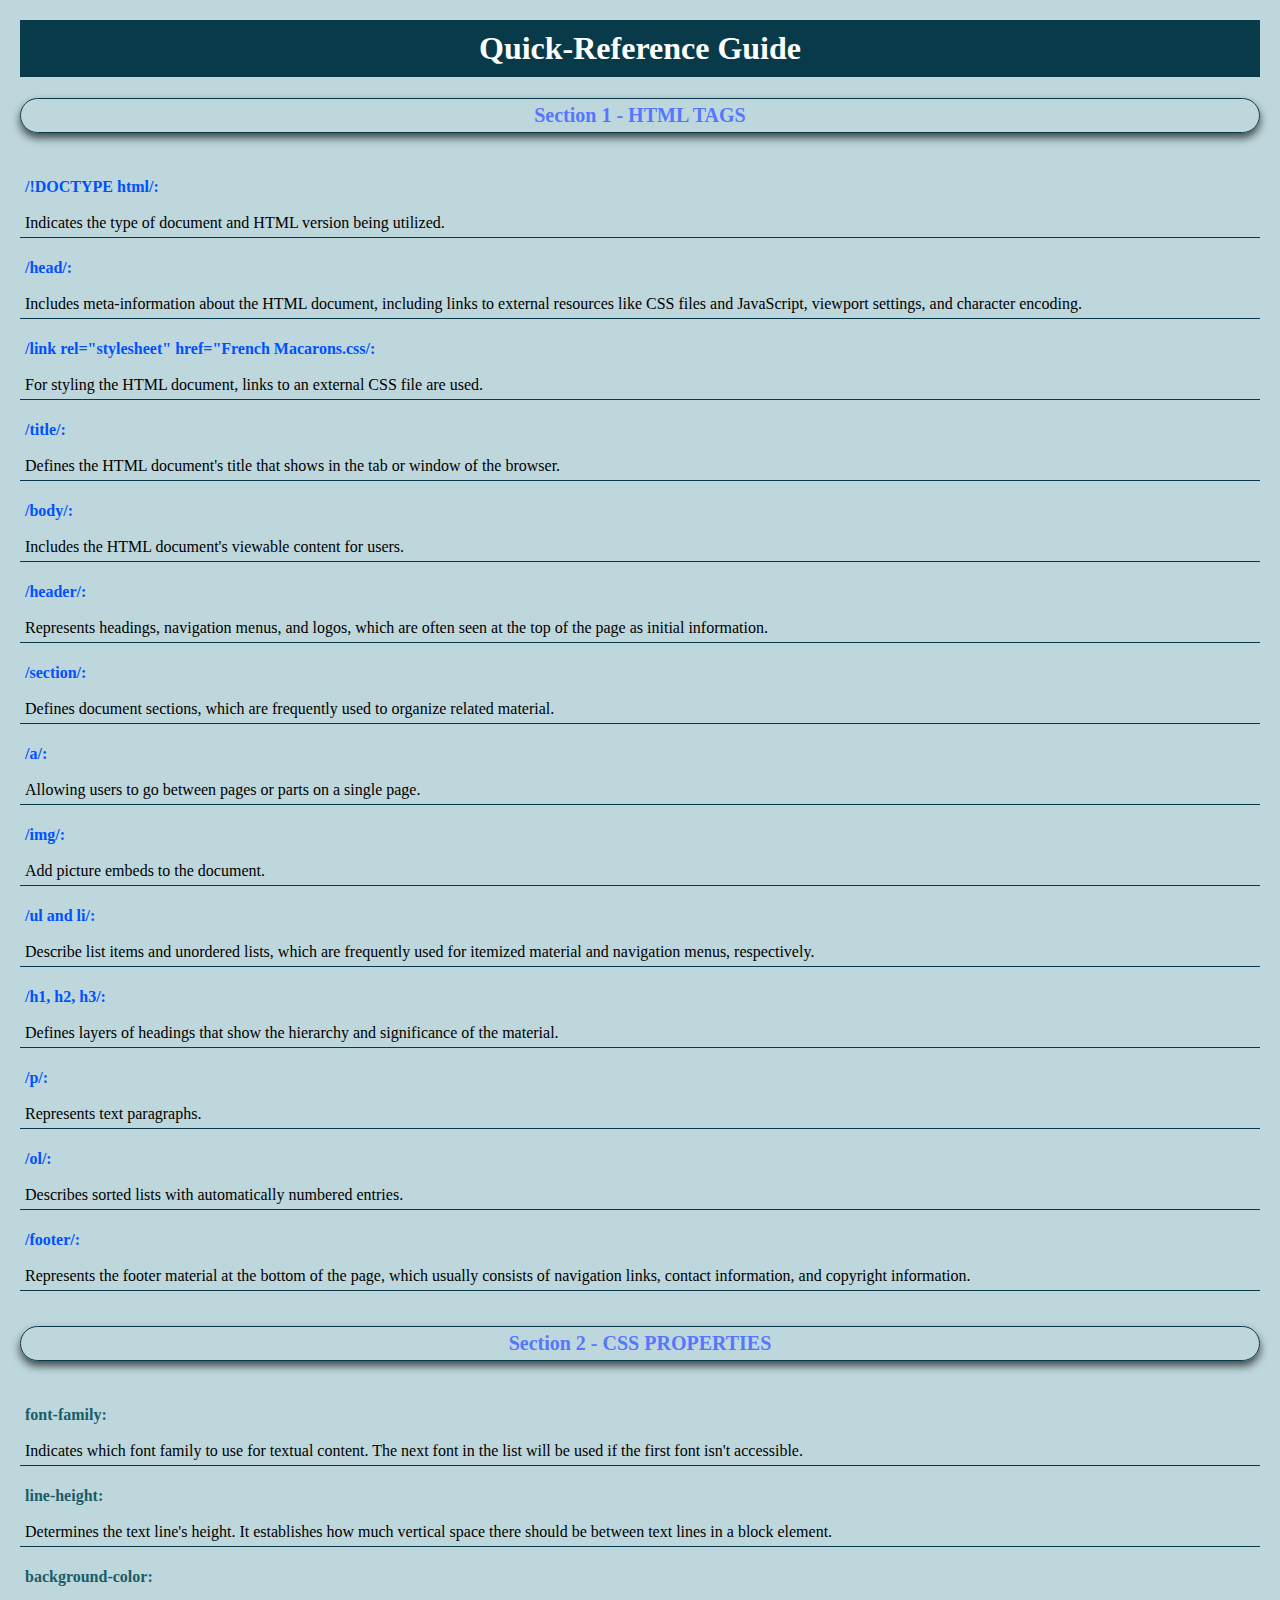
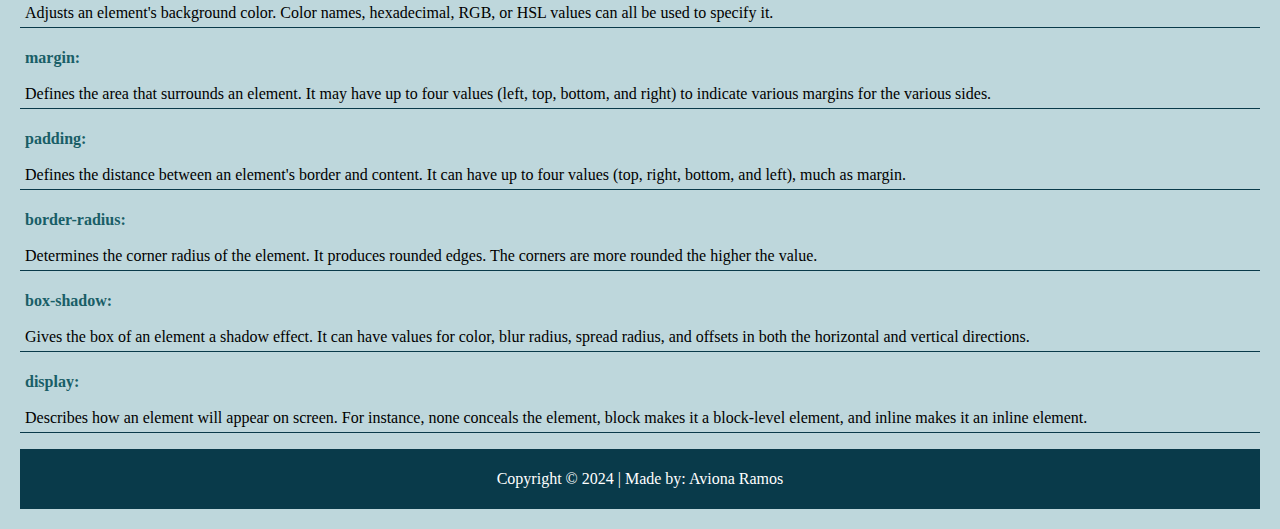
<file: Chapter-1-Introduction to HTML and CSS/Exercises/Bonus/Index.html>
<!DOCTYPE html>
<html lang="en">
<head>
    <meta charset="UTF-8">
    <meta name="viewport" content="width=device-width, initial-scale=1.0">
    <title>Quick-Reference Guide</title>
    <link rel="stylesheet" href="Style.css">
</head>

<body>
    <header>
        <section>
            <div class="title">
                <h1>Quick-Reference Guide</h1>
            </div>
        </section>
    </header>
    <main>
        <section id="section1">
            <h1>Section 1 - HTML TAGS</h1>
            <div class="html-tags">
                <p><b style="color: rgb(0, 81, 255);">/!DOCTYPE html/:</b><br><br>       Indicates the type of document and HTML version being utilized.</p>
                <p><b style="color: rgb(0, 81, 255);">/head/:</b><br><br> Includes meta-information about the HTML document, including links to external resources like CSS
                    files and JavaScript, viewport settings, and character encoding.</p>
                <p><b style="color: rgb(0, 81, 255);">/link rel="stylesheet" href="French Macarons.css/:</b> <br><br>For styling the HTML document, links to an external CSS file are used.</p>
                <p><b style="color: rgb(0, 81, 255);">/title/:</b> <br> <br>Defines the HTML document's title that shows in the tab or window of the browser.</p>
                <p><b style="color: rgb(0, 81, 255);">/body/:</b> <br> <br> Includes the HTML document's viewable content for users.</p>
                <p><b style="color: rgb(0, 81, 255);">/header/:</b> <br><br>Represents headings, navigation menus, and logos, which are often seen at the top of the page as
                    initial information.</p>
                <p><b style="color: rgb(0, 81, 255);">/section/:</b> <br><br>Defines document sections, which are frequently used to organize related material.</p>
                <p><b style="color: rgb(0, 81, 255);">/a/:</b> <br><br>Allowing users to go between pages or parts on a single page.</p>
                <p><b style="color: rgb(0, 81, 255);">/img/:</b> <br> <br>Add picture embeds to the document.</p>
                <p><b style="color: rgb(0, 81, 255);">/ul and li/:</b> <br> <br>Describe list items and unordered lists, which are frequently used for itemized material and
                    navigation menus, respectively.</p>
                <p><b style="color: rgb(0, 81, 255);">/h1, h2, h3/:</b> <br> <br>Defines layers of headings that show the hierarchy and significance of the material.</p>
                <p><b style="color: rgb(0, 81, 255);">/p/:</b> <br><br>Represents text paragraphs.</p>
                <p><b style="color: rgb(0, 81, 255);">/ol/:</b><br><br>Describes sorted lists with automatically numbered entries.</p>
                <p><b style="color: rgb(0, 81, 255);">/footer/:</b><br> <br>Represents the footer material at the bottom of the page, which usually consists of navigation links,
                    contact information, and copyright information.</p>
        </section>

        <section id="section2">
            <h1>Section 2 - CSS PROPERTIES</h1>
            <div class="css-properties">
                <p><b style="color: rgb(25, 94, 103);">font-family:</b><br><br> Indicates which font family to use for textual content. The next font in the list will be used if the first font isn't accessible.</p>
                <p><b style="color: rgb(25, 94, 103);">line-height:</b><br><br> Determines the text line's height. It establishes how much vertical space there should be between text lines in a block element.</p>
                <p><b style="color: rgb(25, 94, 103);">background-color:</b> <br><br>Adjusts an element's background color. Color names, hexadecimal, RGB, or HSL values can all be used to specify it.</p>
                <p><b style="color: rgb(25, 94, 103);">margin:</b> <br><br>Defines the area that surrounds an element. It may have up to four values (left, top, bottom, and right) to indicate various margins for the various sides.</p>
                <p><b style="color: rgb(25, 94, 103);">padding: </b><br><br>Defines the distance between an element's border and content. It can have up to four values (top, right, bottom, and left), much as margin.</p>
                <p><b style="color: rgb(25, 94, 103);">border-radius:</b><br><br>Determines the corner radius of the element. It produces rounded edges. The corners are more rounded the higher the value. </p>
                <p><b style="color: rgb(25, 94, 103);">box-shadow:</b> <br><br>Gives the box of an element a shadow effect. It can have values for color, blur radius, spread radius, and offsets in both the horizontal and vertical directions.</p>
                <p><b style="color: rgb(25, 94, 103);">display: </b><br><br>Describes how an element will appear on screen. For instance, none conceals the element, block makes it a block-level element, and inline makes it an inline element.</p>
            </div>
        </section>
    </main>
    <footer class="footer">
        <p> Copyright &copy; 2024 | Made by: Aviona Ramos</p>
    </footer>
</body>
</html>
</file>
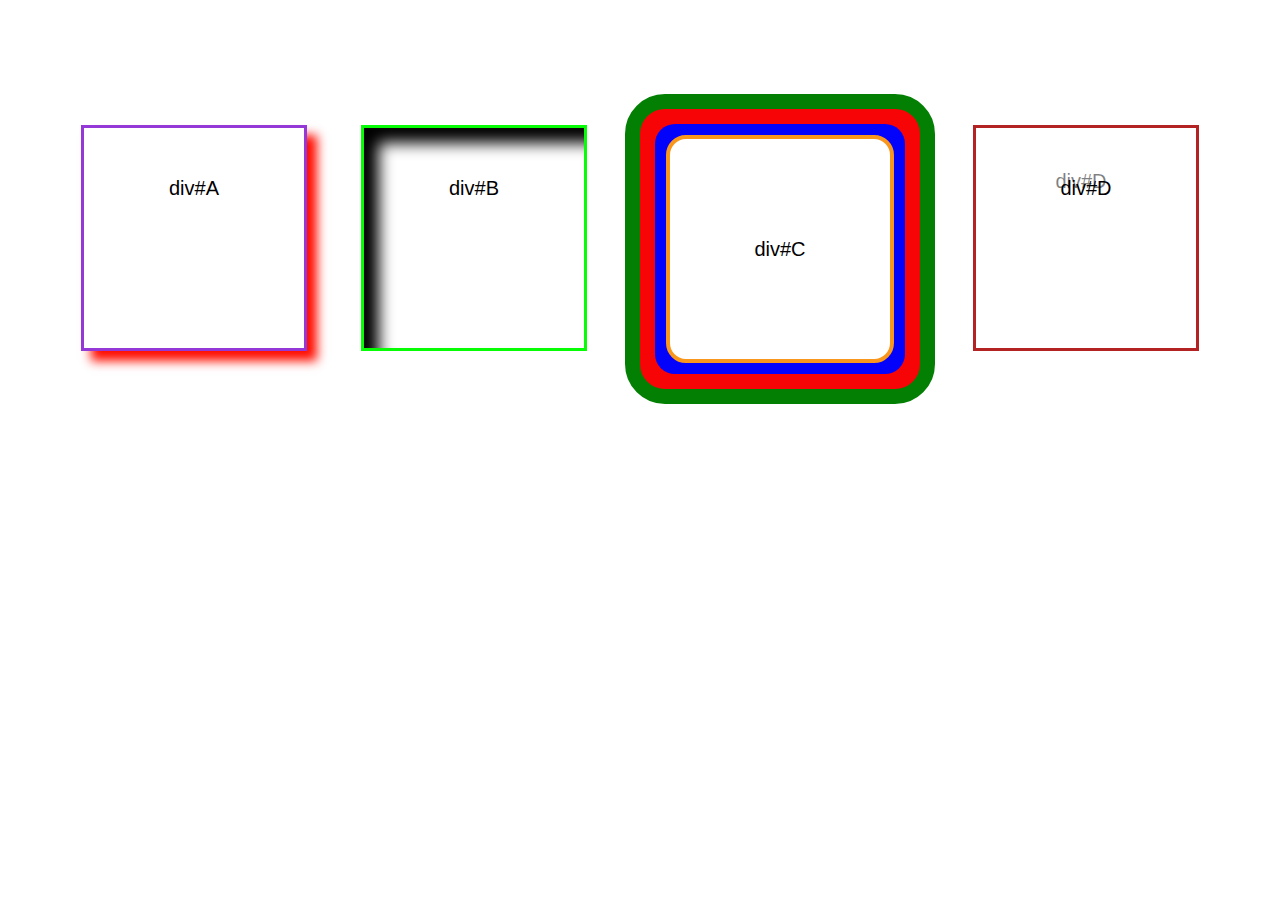
<file: Chapter-3-Images/Exercises/Bonus/index.html>
<!DOCTYPE html>
<html lang="en">
<head>
    <meta charset="UTF-8" />
    <meta http-equiv="X-UA-Compatible" content="IE=edge" />
    <meta name="viewport" content="width=device-width, initial-scale=1.0" />
    <link rel="stylesheet" href="style.css" type="text/css" />
    <link rel="stylesheet" href="additionalStyle.css" type="text/css" />
    <title>Styling those divs</title>
</head>

<body>
    <!--First Div-->
    <div id="A">div#A</div>
    <!--Second Div--> 
    <div id="B">div#B</div> 
    <!--Third Div-->
    <div id="C">div#C </div> 
    <!--Fourth Div-->
    <div id="D">div#D</div> 
</body>
</html>
</file>
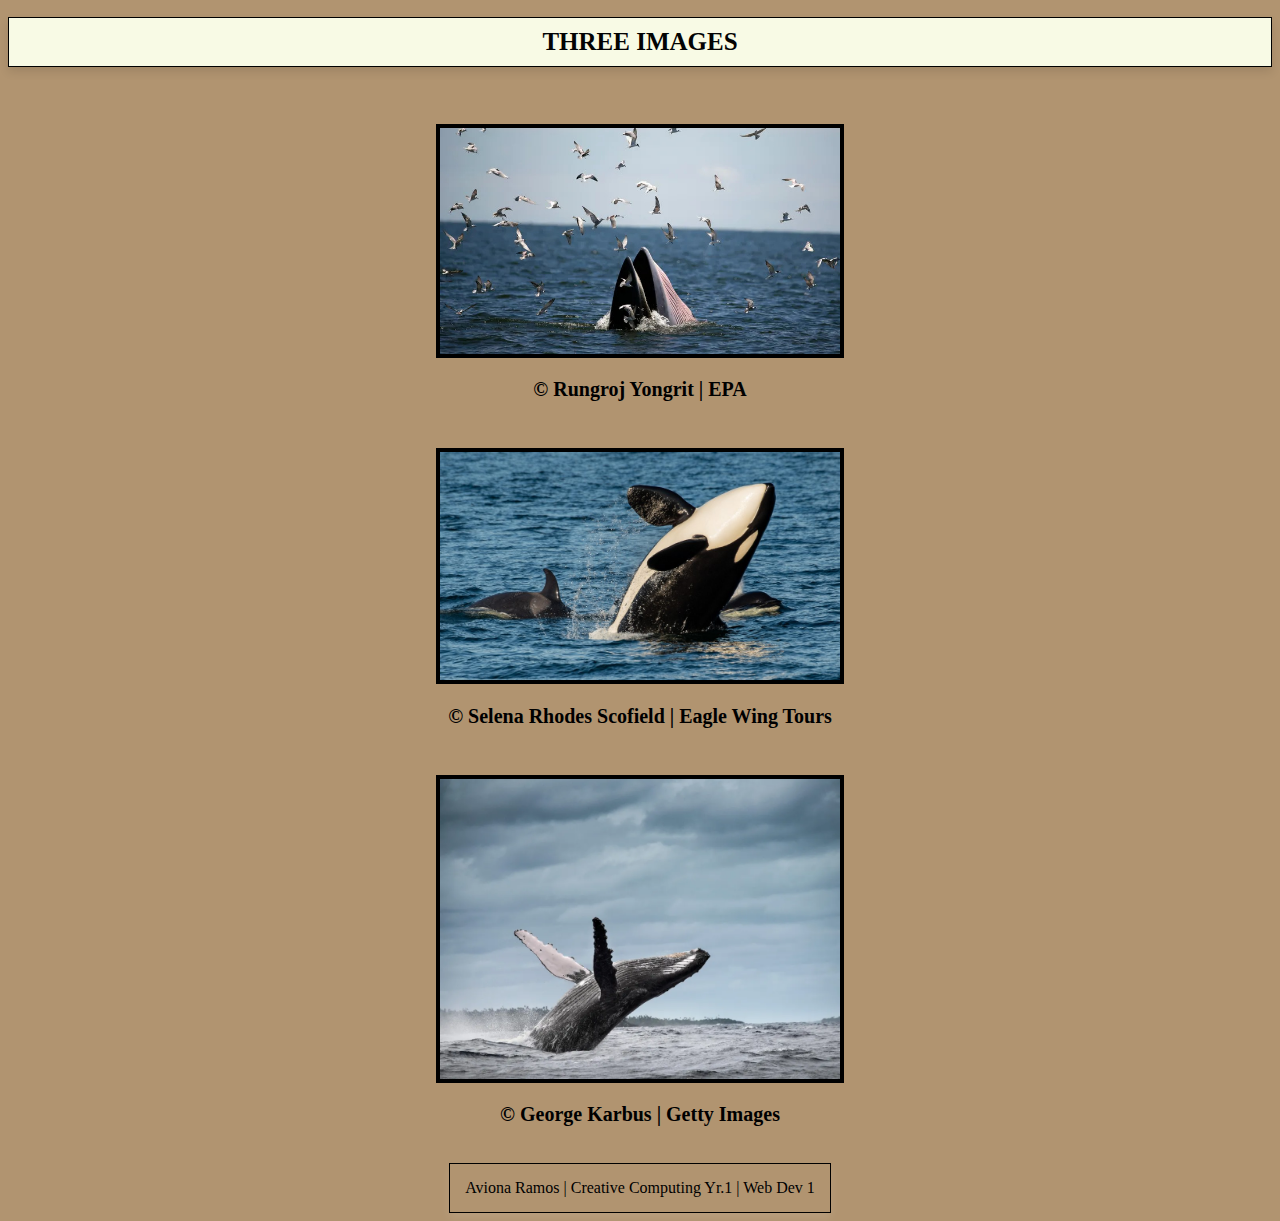
<file: Chapter-3-Images/Exercises/Mandatory/Index.html>
<!DOCTYPE html>
<html lang="en">
<head>
    <meta charset="UTF-8">
    <meta name="viewport" content="width=device-width, initial-scale=1.0">
    <title>Three Images</title>
    <link rel="stylesheet" href="Style.css">
</head>
<body>
    <!--Heading-->
    <h1>THREE IMAGES</h1>
    <!--First Image and  Info-->
    <div class="image-container">
        <div class="content-1">
            <img src="Images/image_1.jpg" alt="Bryde's whale" title="Bryde's whale" width="400" height="300">
            <h2 class="copyright"> &copy; Rungroj Yongrit | EPA</h2>
        </div>
        <!--Second Image and Info-->
        <div class="content-2">
            <img src="Images/image_2.jpg" alt="Killer whale breach" title="Killer whale breach" width="400" height="300">
            <h2 class="copyright"> &copy; Selena Rhodes Scofield | Eagle Wing Tours</h2>
        </div>
        <!--Third Image and Info-->
        <div class="content-3">
            <img src="Images/image_3.jpg" alt="Humpback whale" title="Humpback whale" width="400" height="300">
            <h2 class="copyright"> &copy; George Karbus | Getty Images</h2>
        </div>
        <!--Owner Info-->
        <div class="owner">
            Aviona Ramos | Creative Computing Yr.1 | Web Dev 1
        </div>
</body>
</html>
</file>
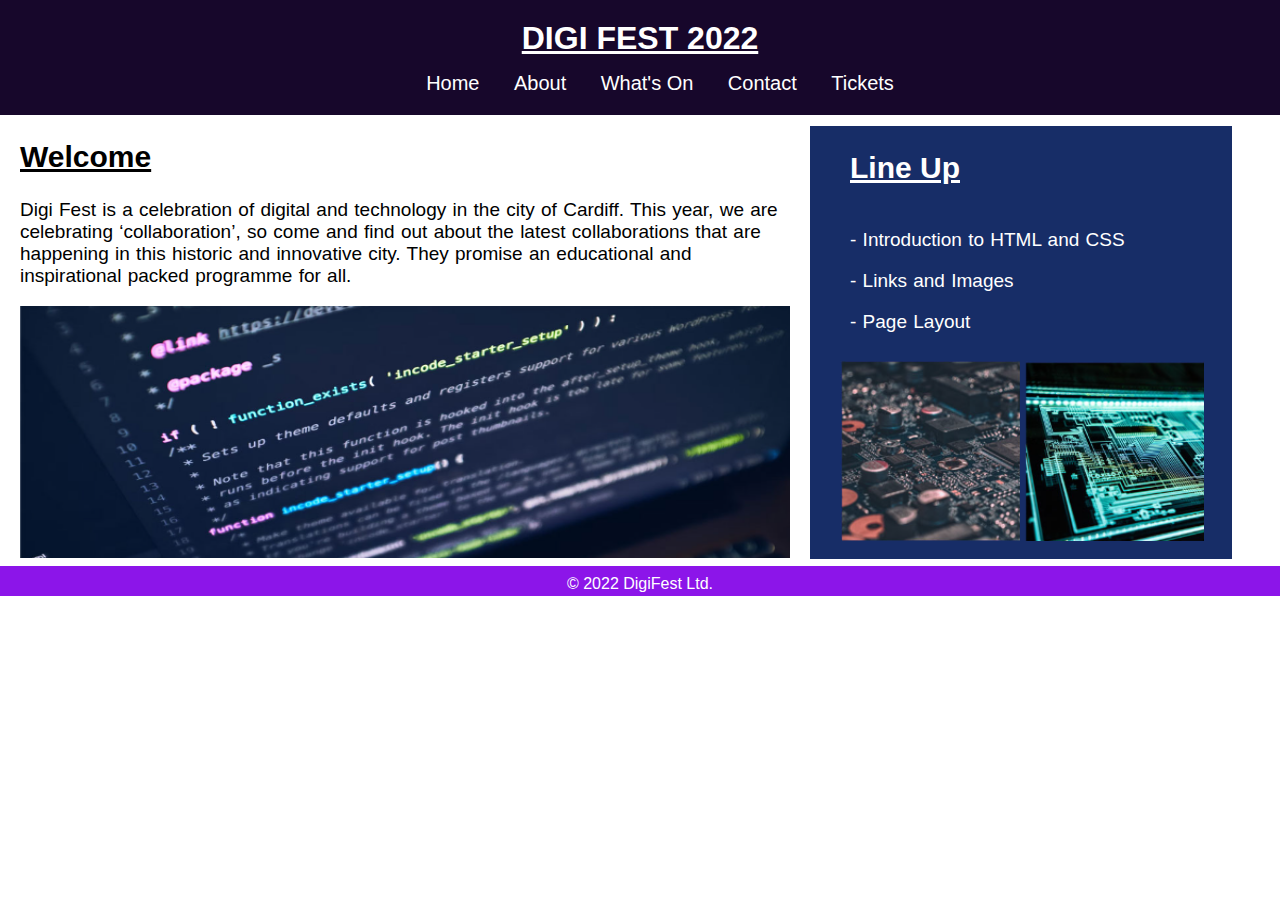
<file: Chapter-4-Page Layout/Exercises/Mandatory/Index.html>
<!DOCTYPE html>
<html lang="en">
<head>
    <meta charset="UTF-8">
    <meta name="viewport" content="width=device-width, initial-scale=1.0">
    <title>DigiFest</title>
    <link rel="stylesheet" href="Style.css">
</head>

<body>
    <!--Header Section-->
    <header>
        <div class="header">
            <!-- Title of the festival -->
            <h1>DIGI FEST 2022</h1>
            <!--Navigation Menu-->
            <nav>
                <ul>
                    <li> <a href="#home">Home</a></li>
                    <li> <a href="#about">About</a></li>
                    <li> <a href="#What's On">What's On</a></li>
                    <li> <a href="#Contact">Contact</a></li>
                    <li> <a href="#Tickets">Tickets</a></li>
                </ul>
            </nav>
        </div>
    </header>

    <main>
        <!--Welcome Section-->
        <section id="home">
            <h2>Welcome</h2>
            <div class="text">
                <!--Description-->
                <p>Digi Fest is a celebration of digital and technology in the city of Cardiff. This year, we are <br>
                    celebrating ‘collaboration’, so come and find out about the latest collaborations that are <br>
                    happening
                    in
                    this historic and innovative city. They promise an educational and <br>inspirational packed
                    programme
                    for
                    all.</p>
                <div class="image">
                    <img src="Images/image1.png" alt="" width="770px" height="252px">
                </div>
               <!--Line Up Section-->
                <div class="Line-up">
                    <h2>Line Up</h2>
                    <div class="list">
                        <p> - Introduction to HTML and CSS</p>
                        <p> - Links and Images</p>
                        <p> - Page Layout</p>
                    </div>
                    <div class="images">
                        <img src="Images/image2.png" alt="" width="180px">
                        <img src="Images/image3.png" alt="" width="180px">
                    </div>
                </div>
            </div>
        </section>
        <!--Footer Section-->
        <footer>
            <div class="copyright">
                &copy; 2022 DigiFest Ltd.

            </div>
        </footer>

    </main>
    </head>
</body>

</html>
</file>
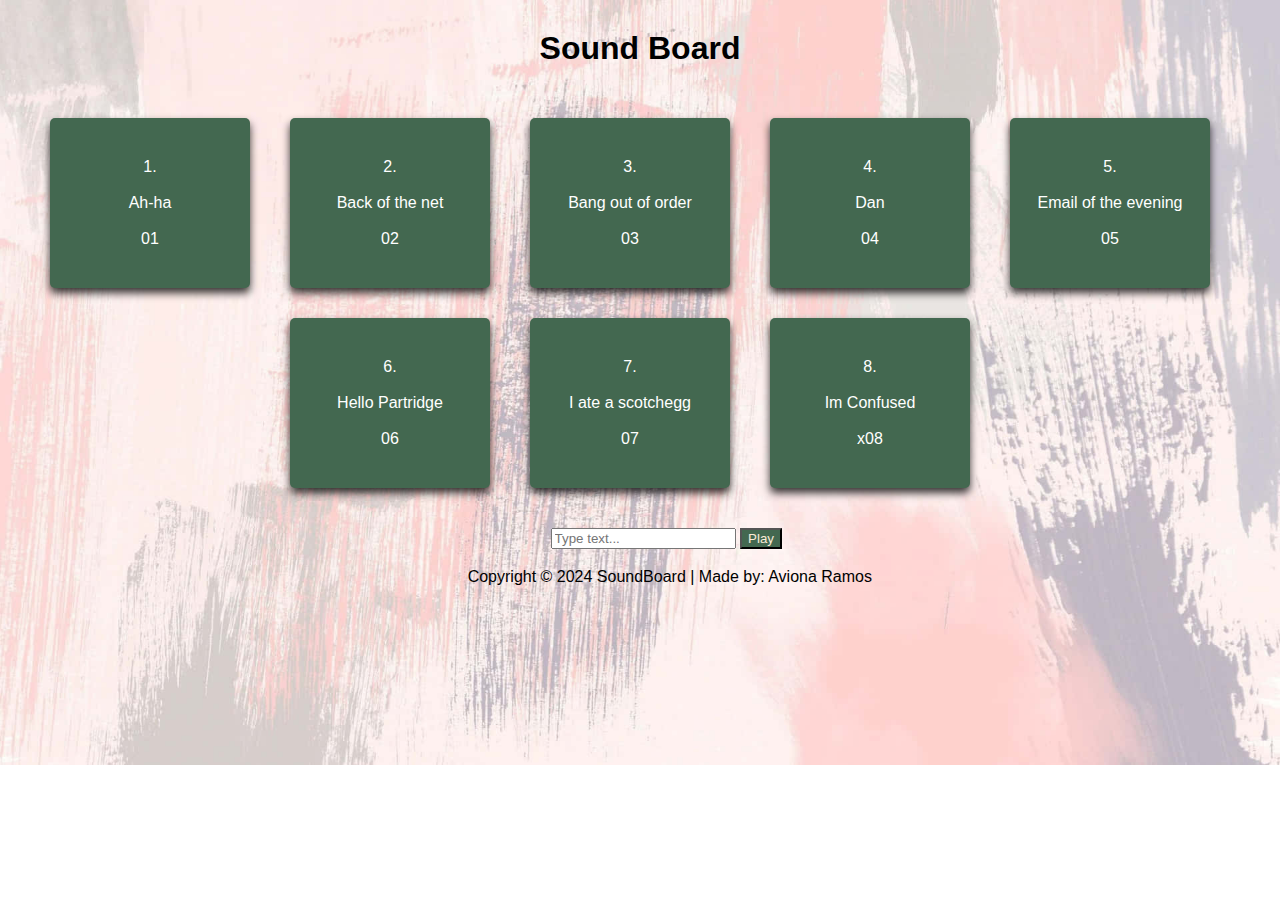
<file: Chapter-5-Embedded Content/Exercises/Bonus/index.html>
<!DOCTYPE html>
<html lang="en">

<head>
  <meta charset="UTF-8">
  <meta name="viewport" content="width=device-width, initial-scale=1.0">
  <title>Sound Board</title>
  <link rel="stylesheet" href="style.css">
  <script src="index.js"></script>
</head>

<body>
  <!-- Header -->
  <h1>Sound Board</h1>
    
  <!-- Sound buttons -->
  <div class="soundboard">

    <!-- Sound Box 1 -->
    <div class="sound-box">
      <div class="first">
        <audio preload="auto" id="first-sound">
          <source src="Audio Sampler/Audio/ah-ha.mp3" type="audio/mpeg">
        </audio>
        <button type="button" class="button" onclick="document.getElementById('first-sound').play()"> 1. <br><br> Ah-ha
          <br><br> 01</button>
      </div>
    </div>

    <!-- Sound Box 2 -->
    <div class="second">
      <div class="sound-box">
        <audio preload="auto" id="second-sound">
          <source src="Audio Sampler/Audio/back-of-the-net.mp3" type="audio/mpeg">
        </audio>
        <button type="button" class="button" onclick="document.getElementById('second-sound').play()"> 2. <br><br> Back
          of
          the net<br><br> 02</button>
      </div>
    </div>

    <!-- Sound Box 3 -->
    <div class="third">
      <div class="sound-box">
        <audio preload="auto" id="third-sound">
          <source src="Audio Sampler/Audio/bangoutoforder.mp3" type="audio/mpeg">
        </audio>
        <button type="button" class="button" onclick="document.getElementById('third-sound').play()"> 3. <br><br> Bang
          out
          of order<br><br> 03</button>
      </div>
    </div>

    <!-- Sound Box 4 -->
    <div class="fourth">
      <div class="sound-box">
        <audio preload="auto" id="fourth-sound">
          <source src="Audio Sampler/Audio/dan.mp3" type="audio/mpeg">
        </audio>
        <button type="button" class="button" onclick="document.getElementById('fourth-sound').play()"> 4. <br><br> Dan
          <br><br> 04</button>
      </div>
    </div>

    <!-- Sound Box 5 -->
    <div class="fifth">
      <div class="sound-box">
        <audio preload="auto" id="fifth-sound">
          <source src="Audio Sampler/Audio/emailoftheevening.mp3" type="audio/mpeg">
        </audio>
        <button type="button" class="button" onclick="document.getElementById('fifth-sound').play()"> 5. <br><br> Email
          of
          the evening <br><br> 05</button>
      </div>
    </div>

    <!-- Sound Box 6 -->
    <div class="sixth">
      <div class="sound-box">
        <audio preload="auto" id="sixth-sound">
          <source src="Audio Sampler/Audio/hellopartridge.mp3" type="audio/mpeg">
        </audio>
        <button type="button" class="button" onclick="document.getElementById('sixth-sound').play()"> 6. <br><br> Hello
          Partridge<br><br> 06</button>
      </div>
    </div>

    <!-- Sound Box 7 -->
    <div class="seventh">
      <div class="sound-box">
        <audio preload="auto" id="seventh-sound">
          <source src="Audio Sampler/Audio/iateascotchegg.mp3" type="audio/mpeg">
        </audio>
        <button type="button" class="button" onclick="document.getElementById('seventh-sound').play()"> 7. <br><br> I
          ate
          a
          scotchegg <br><br> 07</button>
      </div>
    </div>

    <!-- Sound Box 8 -->
    <div class="eigth">
      <div class="sound-box">
        <audio preload="auto" id="eigth-sound">
          <source src="Audio Sampler/Audio/imconfused.mp3" type="audio/mpeg">
        </audio>
        <button type="button" class="button" onclick="document.getElementById('eigth-sound').play()"> 8. <br><br> Im
          Confused <br><br> x08</button>
      </div>
    </div>
  </div>

  <!-- Text-to-speech section -->
  <div class="texttospeech">
    <input type="text" id="text-input" placeholder="Type text...">
    <button style="background-color: #436850; color: antiquewhite;" type="button" id="text-to-speech">Play</button>
  </div>

  <!-- Owner's Information -->
  <footer>
    Copyright &copy; 2024 SoundBoard | Made by: Aviona Ramos
  </footer>

</body>

</html>
</file>
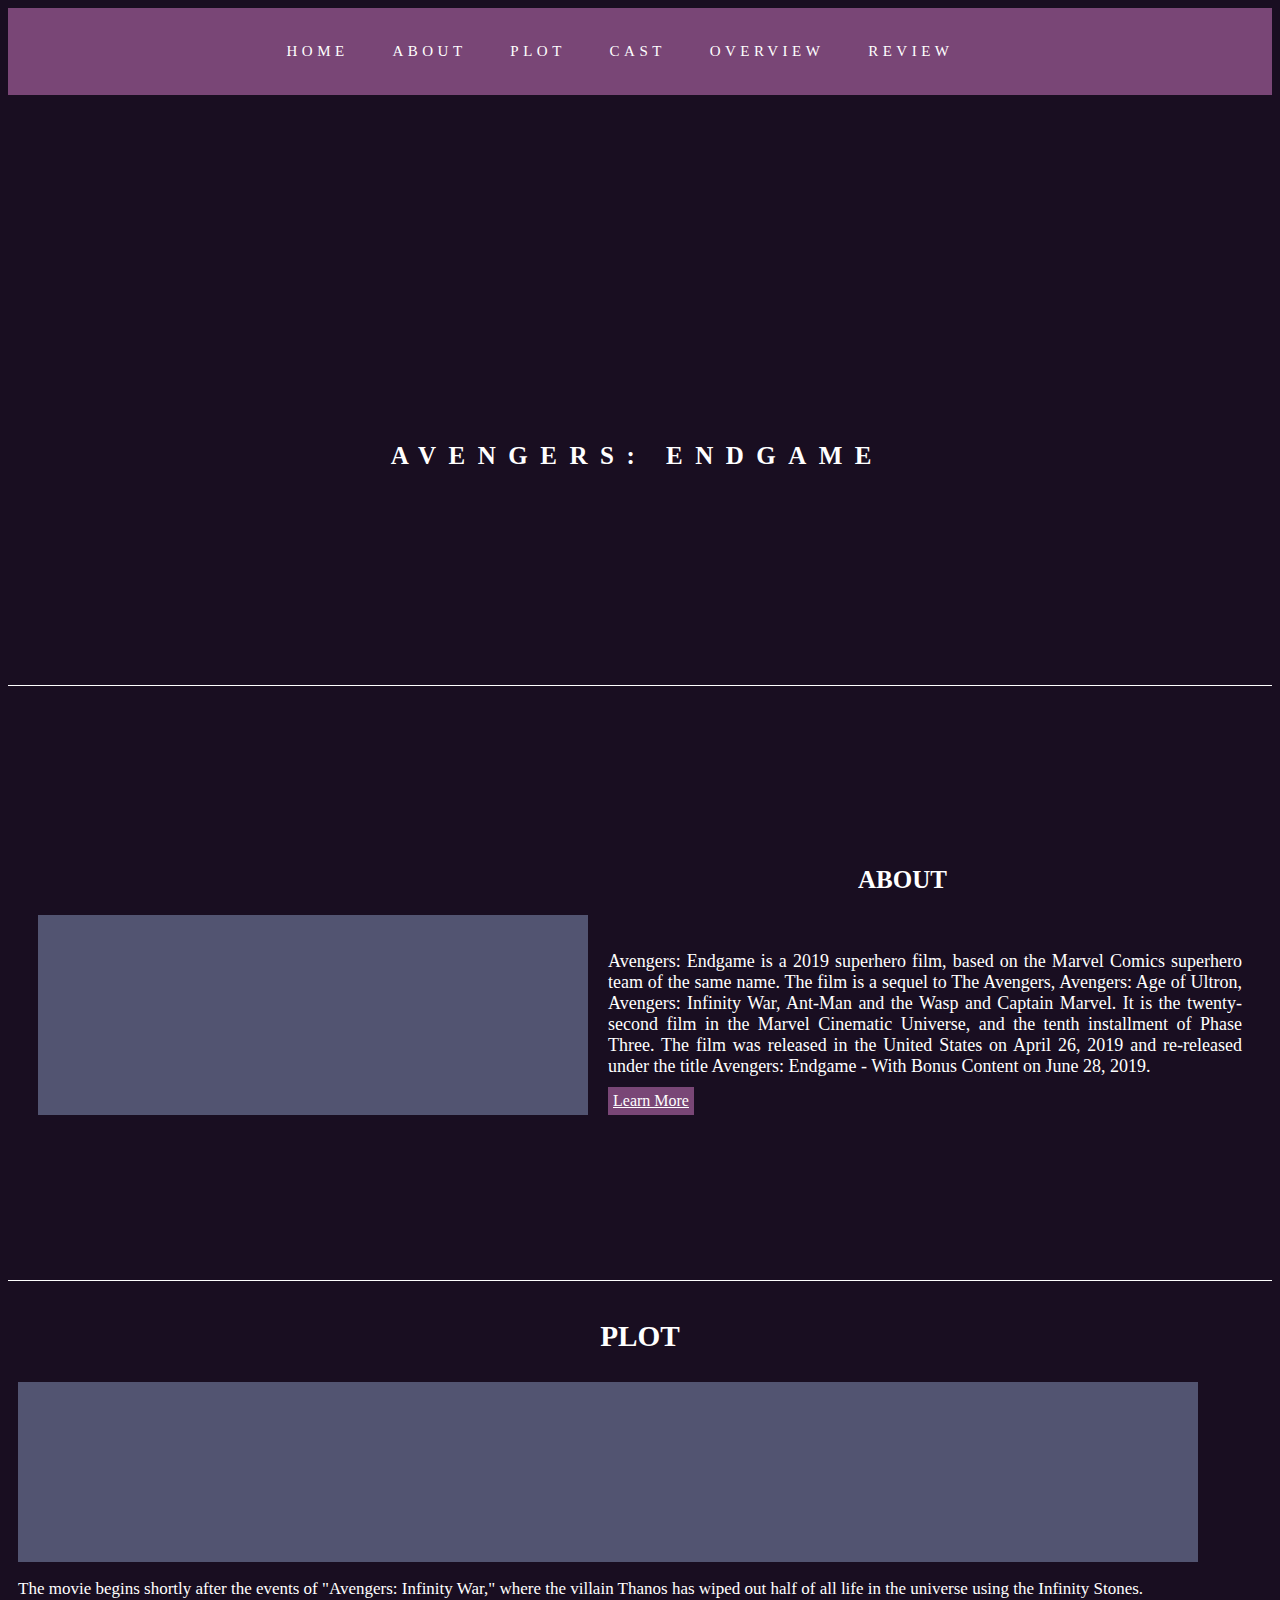
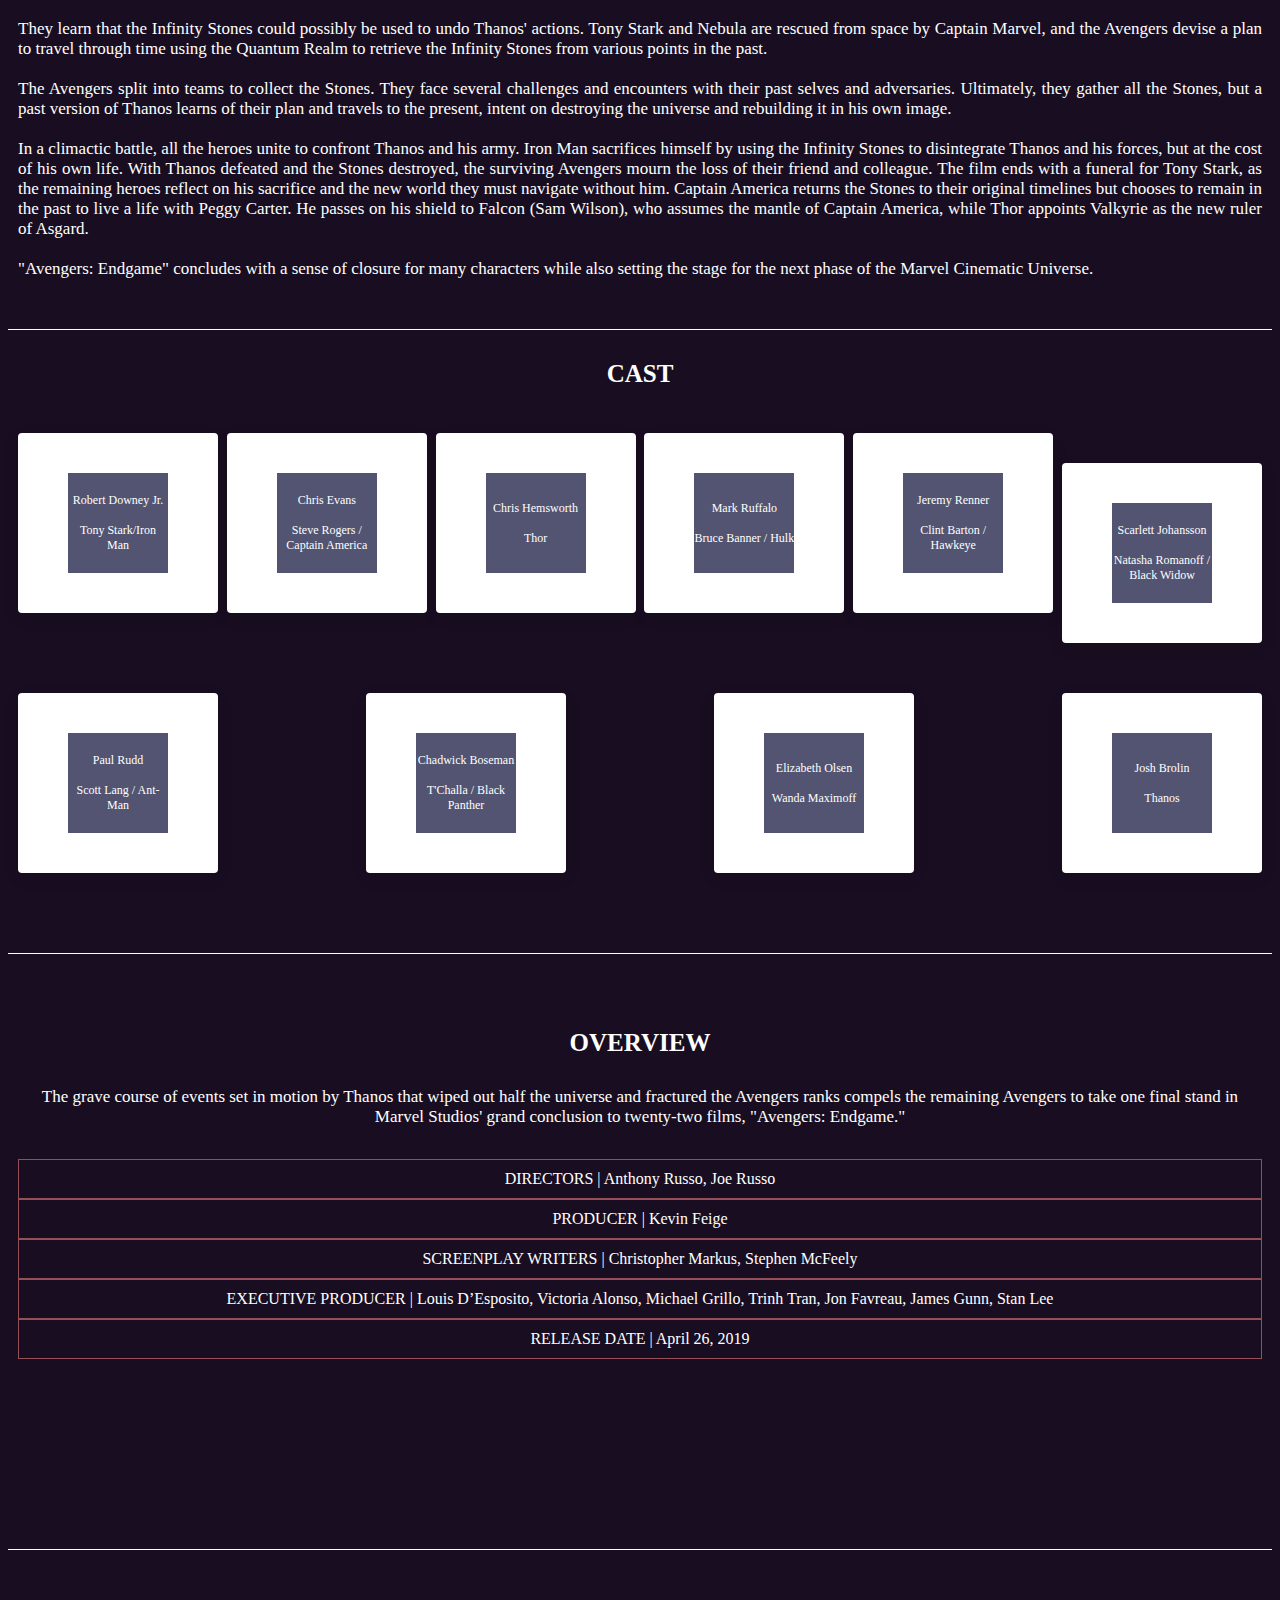
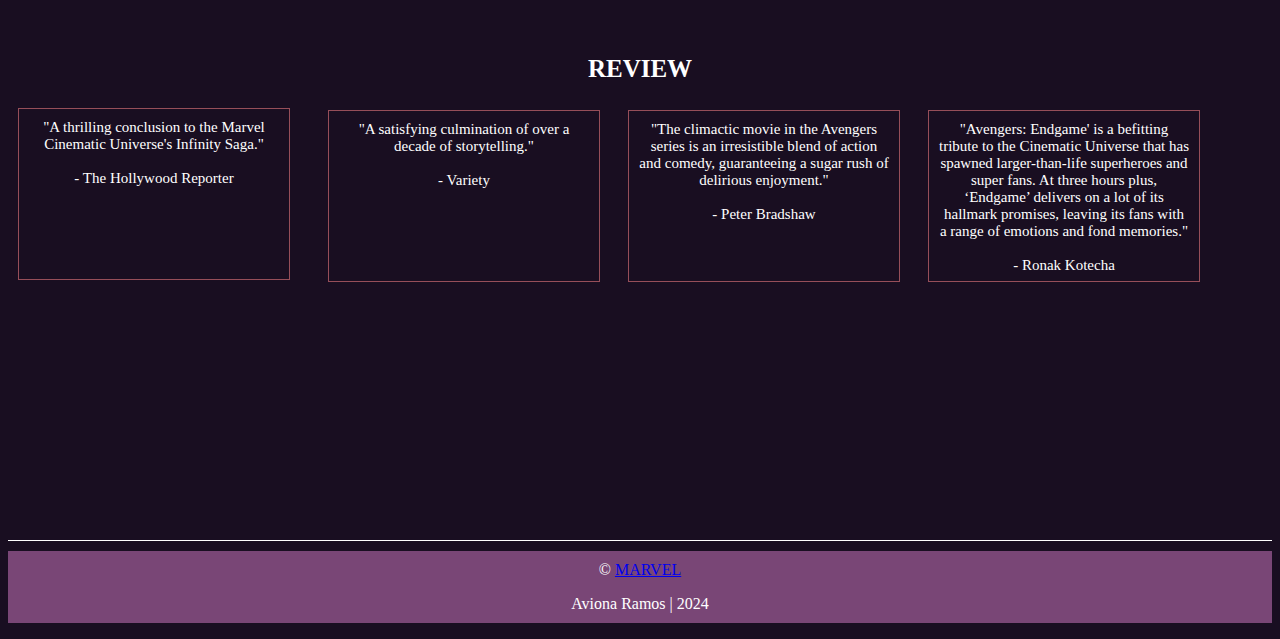
<file: Chapter-2-Links and navigation/Exercises/Mandatory/Avengers.html>
<!DOCTYPE html>
<html lang="en">

<head>
    <meta charset="UTF-8">
    <meta name="viewport" content="width=device-width, initial-scale=1.0">
    <title>Avengers: Endgame</title>
    <link rel="stylesheet" href="Avengers.css">
</head>

<body>
    <header>
        <nav>
            <ul>
                <li> <a href="#home">HOME</a></li>
                <li> <a href="#about">ABOUT</a></li>
                <li> <a href="#plot">PLOT</a></li>
                <li> <a href="#cast">CAST</a></li>
                <li> <a href="#overview">OVERVIEW</a></li>
                <li> <a href="#review">REVIEW</a></li>
            </ul>
        </nav>
    </header>
    <section id="home">
        <div class="title">
            <h1>AVENGERS: ENDGAME</h1>
        </div>
    </section>
    <main>
        <section id="about">
            <h2>ABOUT</h2>
            <div class="image-box"> </div>
            <div class="marvel">
                <p>Avengers: Endgame is a 2019 superhero film, based on the Marvel Comics superhero team of the same
                    name.
                    The film is a sequel to The Avengers, Avengers: Age of Ultron, Avengers: Infinity War, Ant-Man
                    and
                    the Wasp and Captain Marvel.
                    It is the twenty-second film in the Marvel Cinematic Universe, and the tenth installment of
                    Phase
                    Three.
                    The film was released in the United States on April 26, 2019 and re-released under the title
                    Avengers: Endgame - With Bonus Content on June 28, 2019.</p>
                <a href="https://www.marvel.com/movies/avengers-endgame" class="button"> Learn More</a>
            </div>
        </section>

        <section id="plot">
            <h3>PLOT</h3>
            <div class="image-box2"> </div>
            <div class="avengers">
                <p>The movie begins shortly after the events of "Avengers: Infinity War," where the villain Thanos has
                    wiped out half of all life in the universe using the Infinity Stones. <br> <br>
                    They learn that the Infinity Stones could possibly be used to undo Thanos' actions.
                    Tony Stark and Nebula are rescued from space by Captain Marvel, and the Avengers devise a plan to
                    travel through time using the Quantum Realm to retrieve the Infinity Stones from various points in
                    the past. <br><br>
                    The Avengers split into teams to collect the Stones. They face several challenges and encounters
                    with their past selves and adversaries.
                    Ultimately, they gather all the Stones, but a past version of Thanos learns of their plan and
                    travels to the present, intent on destroying the universe and rebuilding it in his own image.
                    <br><br>
                    In a climactic battle, all the heroes unite to confront Thanos and his army. Iron Man sacrifices
                    himself by using the Infinity Stones to disintegrate Thanos and his forces, but at the cost of his
                    own life.
                    With Thanos defeated and the Stones destroyed, the surviving Avengers mourn the loss of their friend
                    and colleague.
                    The film ends with a funeral for Tony Stark, as the remaining heroes reflect on his sacrifice and
                    the new world they must navigate without him.
                    Captain America returns the Stones to their original timelines but chooses to remain in the past to
                    live a life with Peggy Carter.
                    He passes on his shield to Falcon (Sam Wilson), who assumes the mantle of Captain America, while
                    Thor appoints Valkyrie as the new ruler of Asgard. <br><br>
                    "Avengers: Endgame" concludes with a sense of closure for many characters while also setting the
                    stage for the next phase of the Marvel Cinematic Universe.
                </p>
            </div>
        </section>

        <section id="cast">
            <h3>CAST</h3>
            <div class="container">
                <div class="box1">
                    <div class="icon">Robert Downey Jr. <br><br>Tony Stark/Iron Man</div>
                </div>
                <div class="box2">
                    <div class="icon">Chris Evans <br> <br> Steve Rogers / Captain America</div>
                </div>
                <div class="box3">
                    <div class="icon">Chris Hemsworth <br> <br>Thor</div>
                </div>
                <div class="box4">
                    <div class="icon">Mark Ruffalo <br><br>Bruce Banner / Hulk</div>
                </div>
                <div class="box5">
                    <div class="icon">Jeremy Renner <br><br>Clint Barton / Hawkeye</div>
                </div>
                <div class="box6">
                    <div class="icon">Scarlett Johansson <br><br>Natasha Romanoff / Black Widow</div>
                </div>
                <div class="box7">
                    <div class="icon">Paul Rudd <br><br>Scott Lang / Ant-Man</div>
                </div>
                <div class="box8">
                    <div class="icon">Chadwick Boseman <br><br>T'Challa / Black Panther</div>
                </div>
                <div class="box9">
                    <div class="icon">Elizabeth Olsen <br><br>Wanda Maximoff</div>
                </div>
                <div class="box10">
                    <div class="icon">Josh Brolin <br><br>Thanos</div>
                </div>
        </section>

        <section id="overview">
            <h3>OVERVIEW</h3>
            <p>The grave course of events set in motion by Thanos that wiped out half the universe and fractured the
                Avengers ranks compels the remaining Avengers to take one final stand in Marvel Studios' grand
                conclusion to twenty-two films, "Avengers: Endgame."</p>
            <div class="directors">
                DIRECTORS |
                Anthony Russo, Joe Russo
            </div>
            <div class="producer">
                PRODUCER |
                Kevin Feige
            </div>
            <div class="screenplay">
                SCREENPLAY WRITERS |
                Christopher Markus, Stephen McFeely
            </div>
            <div class="executive">
                EXECUTIVE PRODUCER |
                Louis D’Esposito, Victoria Alonso, Michael Grillo, Trinh Tran, Jon Favreau, James Gunn, Stan Lee
            </div>
            <div class="date">
                RELEASE DATE |
                April 26, 2019
            </div>
        </section>

        <section id="review">
            <h3>REVIEW</h3>
            <div class="image-box9">
                "A thrilling conclusion to the Marvel Cinematic Universe's Infinity Saga." <br> <br>- The Hollywood
                Reporter </div>
            <div class="image-box10">
                "A satisfying culmination of over a decade of storytelling."<br> <br> - Variety </div>
            <div class="image-box11">
                "The climactic movie in the Avengers series is an irresistible blend of action and comedy,
                guaranteeing a sugar rush of delirious enjoyment."<br> <br> - Peter Bradshaw</div>
            <div class="image-box12">
                "Avengers: Endgame' is a befitting tribute to the Cinematic Universe that has spawned
                larger-than-life superheroes and super fans. At three hours plus, ‘Endgame’ delivers on a lot of
                its hallmark promises, leaving its fans with a range of emotions and fond memories." <br> <br>- Ronak
                Kotecha</div>
        </section>

        <footer class="copyright">
            <div class="mcu">
            &copy;
            <a href="https://www.marvel.com/movies/avengers-endgame" target="_blank" class="button"> MARVEL</a>
            <p>Aviona Ramos | 2024 </p>
            </div>
        </footer>
    </main>
</body>

</html>
</file>
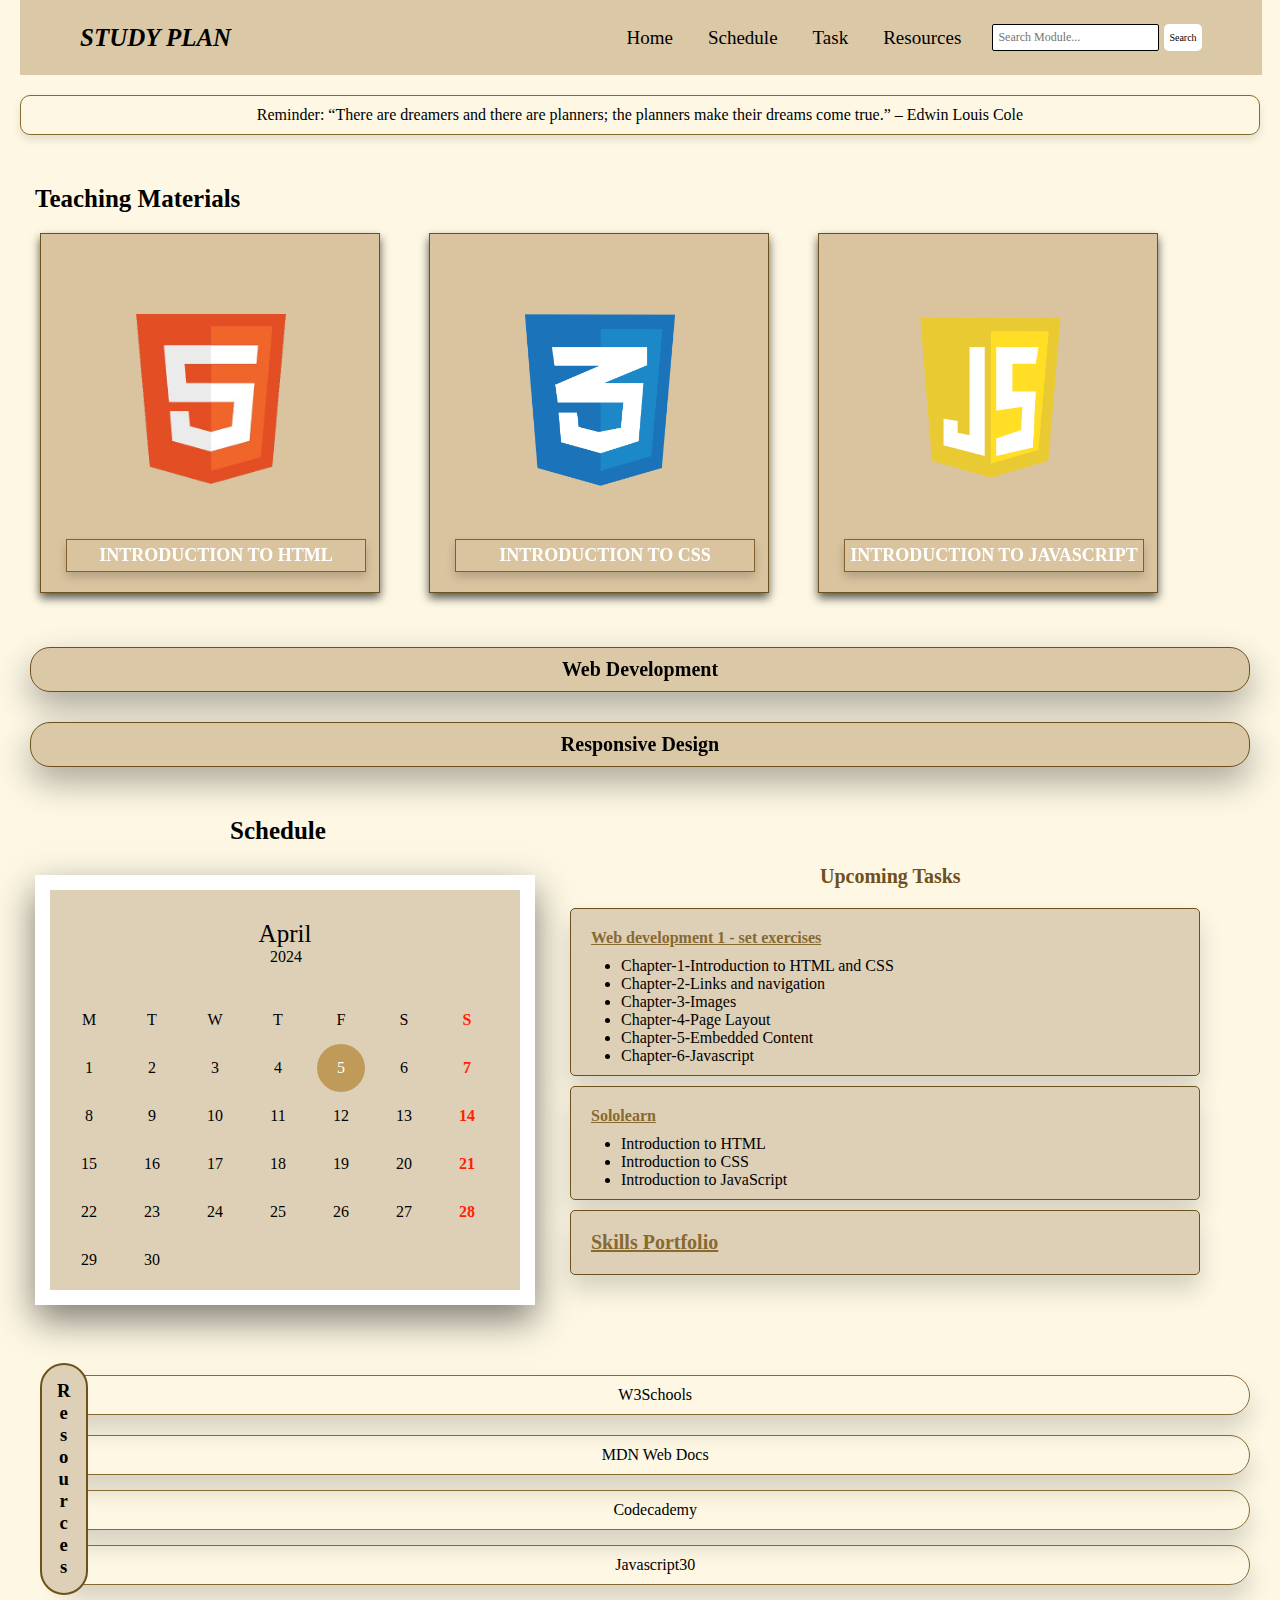
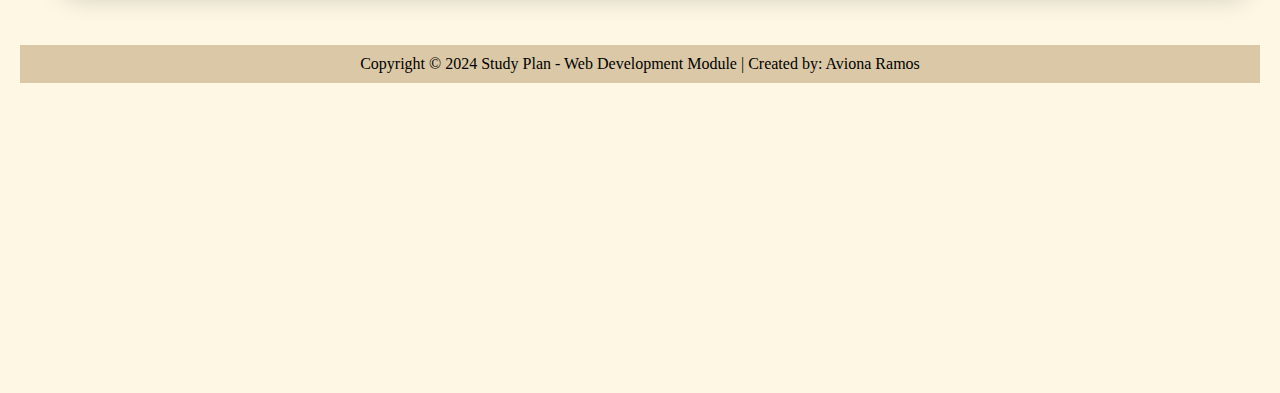
<file: Chapter-4-Page Layout/Exercises/Bonus/Study Plan.html>
<!DOCTYPE html>
<html lang="en">

<head>
    <meta charset="UTF-8">
    <meta name="viewport" content="width=device-width, initial-scale=1.0">
    <title>Study Planner</title>
    <link rel="stylesheet" href="Style.css">
</head>

<body>
    <header>
        <div class="navigation">
            <nav>
                <div class="logo"><i>STUDY PLAN </i></div>
                <ul class="navigation-menu">
                    <li><a href="#">Home</a></li>
                    <li><a href="#">Schedule</a></li>
                    <li><a href="#">Task</a></li>
                    <li><a href="#">Resources</a></li>
                </ul>
                <div class="search-bar">
                    <form>
                        <input type="text" placeholder="Search Module...">
                        <button type="submit"> Search</button>
                    </form>
                </div>
        </div>
        </nav>
    </header>

    <section class="reminder">
        <p>Reminder: “There are dreamers and there are planners; the planners make their dreams come true.” – Edwin
            Louis Cole </p>
    </section>

    <section class="modules">
        <h3>Teaching Materials</h3>
    </section>

    <section class="flip-card">
        <div class="flip-card-inner">
            <div class="flip-card-front">
                <h2>INTRODUCTION TO HTML</h2>
                <img src="Images/html logo.png" alt="" width="150px" >
            </div>
            <div class="flip-card-back">
                <div class="back-header">
                    <img src="Images/html logo.png" alt="">
                </div>
                <div class="back-footer">
                    <h2>Introduction to HTML</h2>
                    <p>Hypertext Markup Language, or HTML, uses tags to define and organize various web content
                        elements, including headings, paragraphs, links, and images. As interpreted by browsers, it
                        serves as the foundation for web development, making it possible to create interactive and
                        aesthetically pleasing websites—which are essential for smooth online interaction and
                        communication.</p>
                </div>
            </div>
        </div>
        </div>
    </section>

    <section class="flip-card">
        <div class="flip-card-inner">
            <div class="flip-card-front">
                <h2>INTRODUCTION TO CSS</h2>
                <img src="Images/css-3 (1).png" alt="" width="150px">
            </div>
            <div class="flip-card-back">
                <div class="back-header">
                    <img src="Images/css logo.png" alt="">
                </div>
                <div class="back-footer">
                    <h2>Introduction to CSS</h2>
                    <p>CSS (Cascading Style Sheets) is a language used to style and present HTML documents. It manages
                        the layout, colors, fonts, and other visual elements of web pages, improving their appearance
                        and guaranteeing uniformity across devices. CSS rules provide styles to HTML elements, resulting
                        in visually appealing and user-friendly webpages.</p>
                </div>
            </div>
        </div>
        </div>
    </section>

    <section class="flip-card">
        <div class="flip-card-inner">
            <div class="flip-card-front">
                <h2>INTRODUCTION TO JAVASCRIPT</h2>
                <img src="Images/JavaScript_logo.png" alt="" width="150px">
            </div>
            <div class="flip-card-back">
                <div class="back-header">
                    <img src="Images/JavaScript-logo.png" alt="">
                </div>
                <div class="back-footer">
                    <h2>Introduction to Javascript</h2>
                    <p>JavaScript is a high-level programming language used mostly in web development. It allows for
                        dynamic and interactive features on web sites such as user input validation, animations, and
                        asynchronous communication with servers. JavaScript is a client-side language that runs in web
                        browsers and works alongside HTML and CSS to build dynamic web experiences.
                    </p>
                </div>
            </div>
        </div>
        </div>
    </section>

    <section class="additional">
        <h2>Web Development</h2>
        <div class="additional1">
            <h2>Responsive Design</h2>
        </div>
    </section>

    <section class="Schedule">
        <h3>Schedule</h3>
    </section>

    <section class="calendar">
        <div class="date">
            <h2>April</h2>
            <p>2024</p>
        </div>
        <div class="days">
            <div class="day">M</div>
            <div class="day">T</div>
            <div class="day">W</div>
            <div class="day">T</div>
            <div class="day">F</div>
            <div class="day">S</div>
            <div class="day active">S</div>
            <div class="number">1</div>
            <div class="number">2</div>
            <div class="number">3</div>
            <div class="number">4</div>
            <div class="number active">5</div>
            <div class="number">6</div>
            <div class="number red">7</div>
            <div class="number">8</div>
            <div class="number">9</div>
            <div class="number">10</div>
            <div class="number">11</div>
            <div class="number">12</div>
            <div class="number">13</div>
            <div class="number red">14</div>
            <div class="number">15</div>
            <div class="number">16</div>
            <div class="number">17</div>
            <div class="number">18</div>
            <div class="number">19</div>
            <div class="number">20</div>
            <div class="number red">21</div>
            <div class="number">22</div>
            <div class="number">23</div>
            <div class="number">24</div>
            <div class="number">25</div>
            <div class="number">26</div>
            <div class="number">27</div>
            <div class="number red">28</div>
            <div class="number">29</div>
            <div class="number">30</div>
        </div>
    </section>

    <section class="upcoming-tasks">
        <h3>Upcoming Tasks</h3>
        <div class="task">
            <h4>Web development 1 - set exercises</h4>
            <ul>
                <li> Chapter-1-Introduction to HTML and CSS </li>
                <li> Chapter-2-Links and navigation </li>
                <li> Chapter-3-Images </li>
                <li> Chapter-4-Page Layout </li>
                <li> Chapter-5-Embedded Content </li>
                <li> Chapter-6-Javascript </li>
            </ul>
        </div>
        <div class="task">
            <h4>Sololearn</h4>
            <ul>
                <li>Introduction to HTML</li>
                <li>Introduction to CSS</li>
                <li>Introduction to JavaScript</li>
            </ul>
        </div>
        <div class="last-task">
            <h4>Skills Portfolio</h4>
        </div>
    </section>

    <section class="Resources">
        <div class="w3school">
            W3Schools
        </div>
        <div class="webdocs">
            MDN Web Docs
        </div>
        <div class="code">
            Codecademy
        </div>
        <div class="java">
            Javascript30
        </div>
        <h3>R<br>e<br>s<br>o<br>u<br>r<br>c<br>e<br>s</h3>
    </section>

    <footer class="copyright">
         Copyright &copy; 2024 Study Plan - Web Development Module | Created by: Aviona Ramos
    </footer>


</body>

</html>
</file>
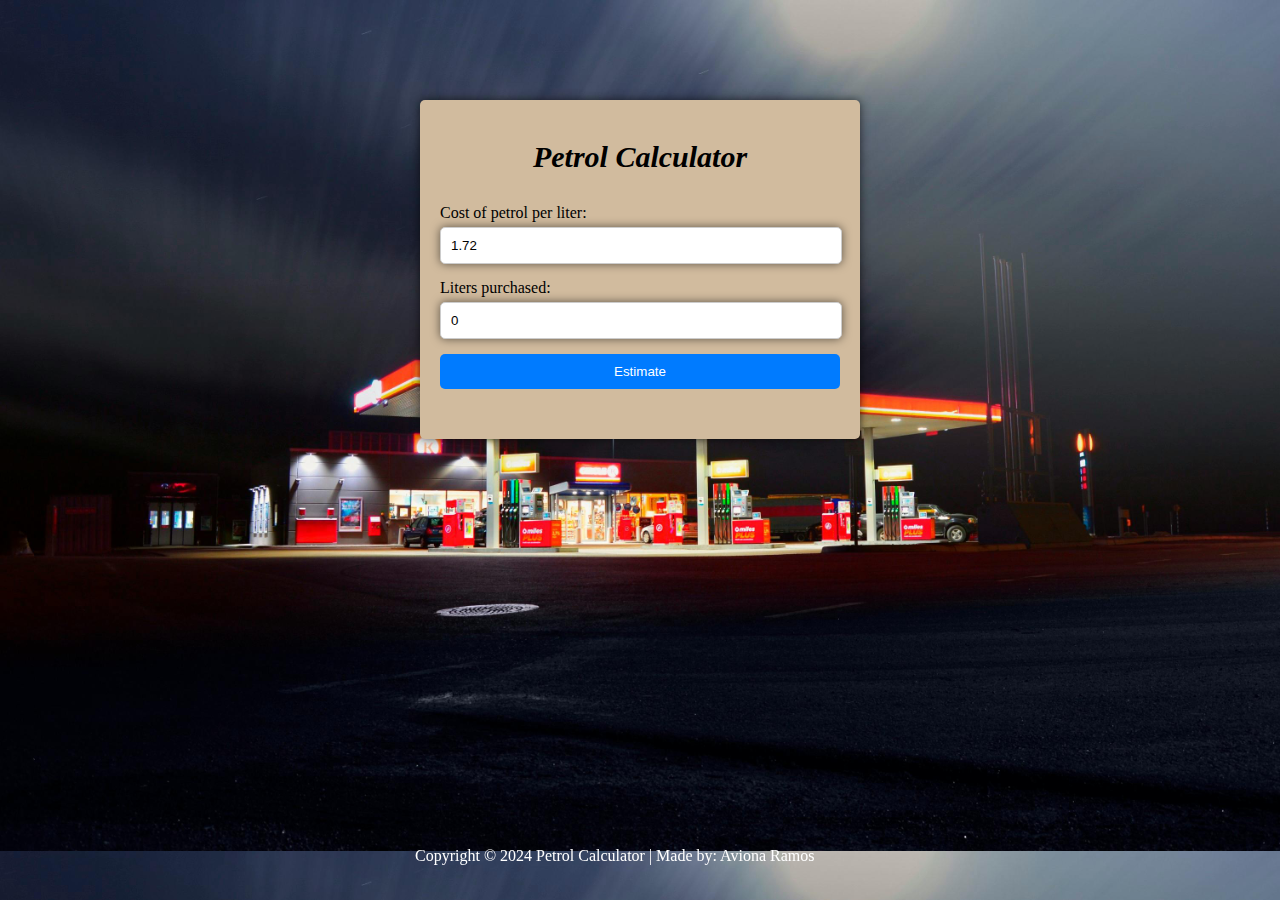
<file: Chapter-6-Javascript/Exercises/Mandatory/Petrol.html>
<!DOCTYPE html>
<html lang="en">
<head>
    <meta charset="UTF-8">
    <meta name="viewport" content="width=device-width, initial-scale=1.0">
    <title>Petrol Calculator</title>
    <link rel="stylesheet" href="Style.css">
</head>
<body>
    <!--Main Container-->
    <section class="title">
        <!--Title Page-->
        <h1><i>Petrol Calculator</i></h1>
        <!--User input for petrol-->
        <div class="user-input">
            <label for="petrol-cost-per-liter">Cost of petrol per liter:</label>
            <input type="number" id="petrol-cost-per-liter" step="0.01" value="1.72" required>
        </div>
        <!--User input for liters consumed-->
        <div class="user-input">
            <label for="petrol-liters-consumed">Liters purchased:</label>
            <input type="number" id="petrol-liters-consumed" step="0.01" value="0" required>
        </div>
        <!-- Button for calculation -->
        <button id="calculate-btn">Estimate</button>
        <p id="total-cost-petrol"></p>
    </section>

    <!--JavaScript file for handling calculations-->
    <script src="Petrol.js"></script>
    
    <!--Owner's Information-->
    <footer class="owner">
        Copyright &copy; 2024 Petrol Calculator | Made by: Aviona Ramos
    </footer>
</body>
</html>
</file>
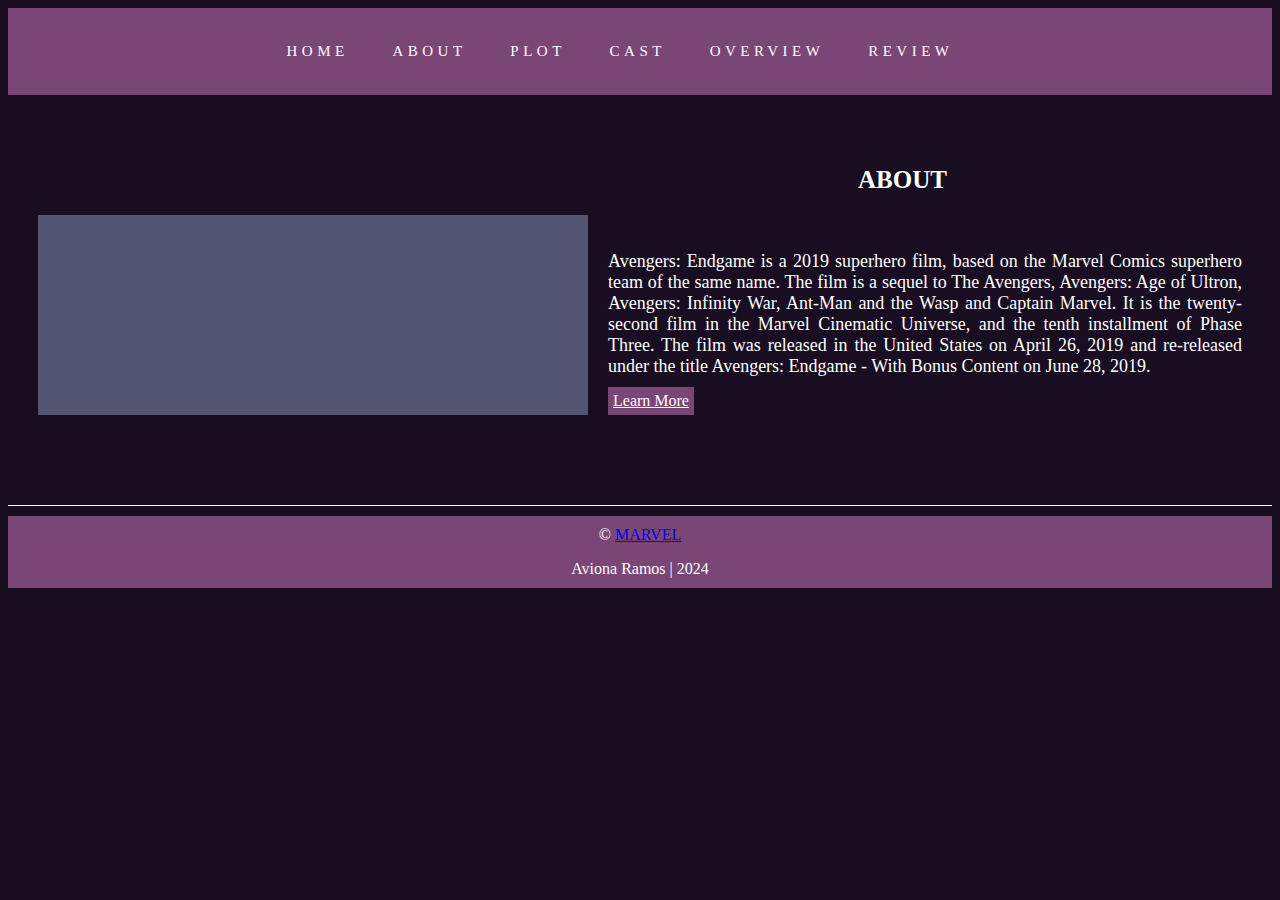
<file: Chapter-2-Links and navigation/Exercises/Bonus/Pages/about.html>
<!DOCTYPE html>
<html lang="en">

<head>
    <meta charset="UTF-8">
    <meta name="viewport" content="width=device-width, initial-scale=1.0">
    <title>Avengers: Endgame</title>
    <link rel="stylesheet" href="home.css">
</head>

<body>
    <header>
        <nav>
            <ul>
                <li> <a href="home.html">HOME</a></li>
                <li> <a href="about.html">ABOUT</a></li>
                <li> <a href="plot.html">PLOT</a></li>
                <li> <a href="cast.html">CAST</a></li>
                <li> <a href="overview.html">OVERVIEW</a></li>
                <li> <a href="review.html">REVIEW</a></li>
            </ul>
        </nav>
    </header>
    <main>
        <section id="about">
            <h2>ABOUT</h2>
            <div class="image-box"> </div>
            <div class="marvel">
                <p>Avengers: Endgame is a 2019 superhero film, based on the Marvel Comics superhero team of the same
                    name.
                    The film is a sequel to The Avengers, Avengers: Age of Ultron, Avengers: Infinity War, Ant-Man
                    and
                    the Wasp and Captain Marvel.
                    It is the twenty-second film in the Marvel Cinematic Universe, and the tenth installment of
                    Phase
                    Three.
                    The film was released in the United States on April 26, 2019 and re-released under the title
                    Avengers: Endgame - With Bonus Content on June 28, 2019.</p>
                <a href="https://www.marvel.com/movies/avengers-endgame" class="button"> Learn More</a>
            </div>
        </section>
        <main>
            <footer class="copyright">
                <div class="mcu">
                    &copy;
                    <a href="https://www.marvel.com/movies/avengers-endgame" target="_blank" class="button"> MARVEL</a>
                    <p>Aviona Ramos | 2024 </p>
                </div>
            </footer>
</body>

</html>
</file>
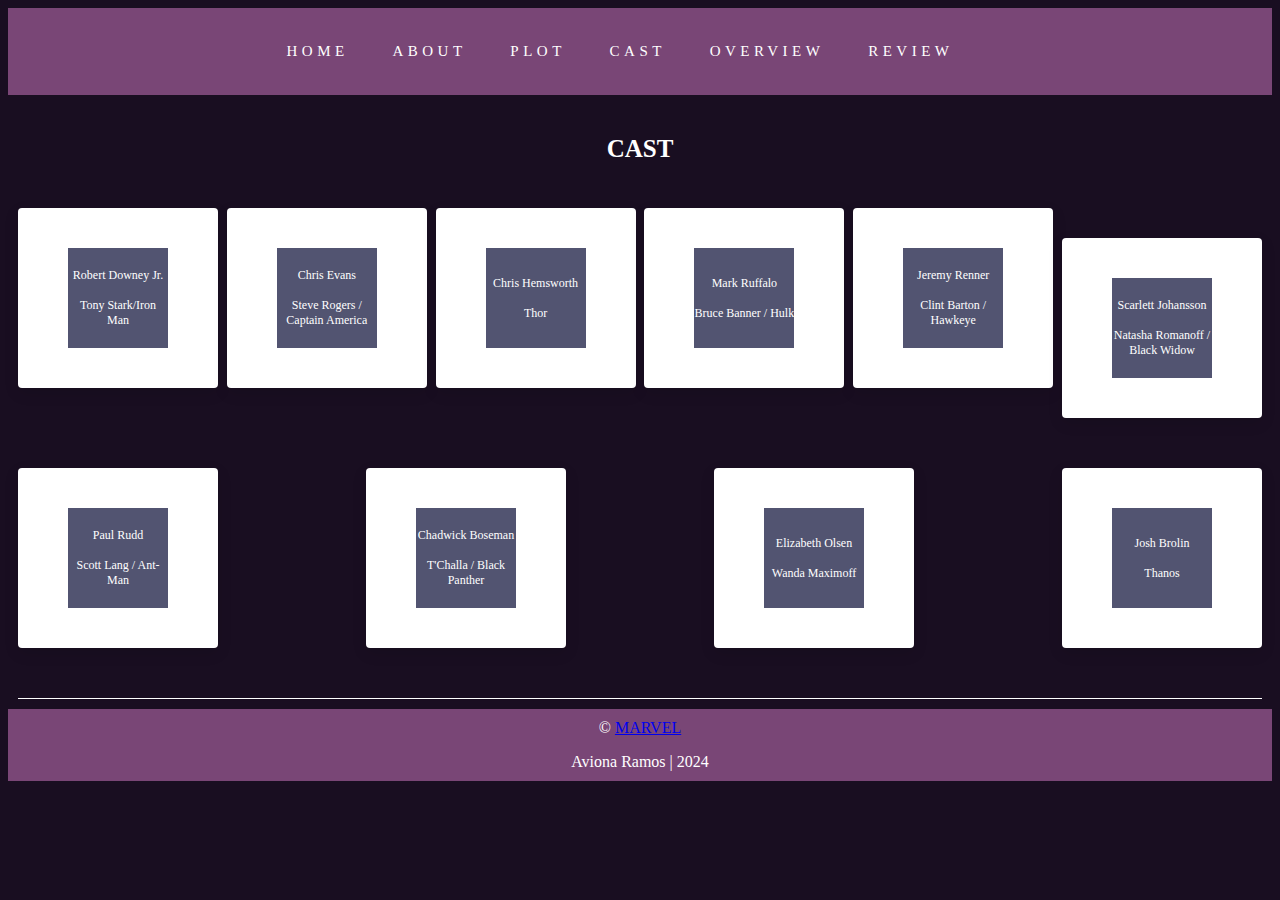
<file: Chapter-2-Links and navigation/Exercises/Bonus/Pages/cast.html>
<!DOCTYPE html>
<html lang="en">

<head>
    <meta charset="UTF-8">
    <meta name="viewport" content="width=device-width, initial-scale=1.0">
    <title>Avengers: Endgame</title>
    <link rel="stylesheet" href="home.css">
</head>

<body>
    <header>
        <nav>
            <ul>
                <li> <a href="home.html">HOME</a></li>
                <li> <a href="about.html">ABOUT</a></li>
                <li> <a href="plot.html">PLOT</a></li>
                <li> <a href="cast.html">CAST</a></li>
                <li> <a href="overview.html">OVERVIEW</a></li>
                <li> <a href="review.html">REVIEW</a></li>
            </ul>
        </nav>
    </header>
    <section id="cast">
        <h3>CAST</h3>
        <div class="container">
            <div class="box1">
                <div class="icon">Robert Downey Jr. <br><br>Tony Stark/Iron Man</div>
            </div>
            <div class="box2">
                <div class="icon">Chris Evans <br> <br> Steve Rogers / Captain America</div>
            </div>
            <div class="box3">
                <div class="icon">Chris Hemsworth <br> <br>Thor</div>
            </div>
            <div class="box4">
                <div class="icon">Mark Ruffalo <br><br>Bruce Banner / Hulk</div>
            </div>
            <div class="box5">
                <div class="icon">Jeremy Renner <br><br>Clint Barton / Hawkeye</div>
            </div>
            <div class="box6">
                <div class="icon">Scarlett Johansson <br><br>Natasha Romanoff / Black Widow</div>
            </div>
            <div class="box7">
                <div class="icon">Paul Rudd <br><br>Scott Lang / Ant-Man</div>
            </div>
            <div class="box8">
                <div class="icon">Chadwick Boseman <br><br>T'Challa / Black Panther</div>
            </div>
            <div class="box9">
                <div class="icon">Elizabeth Olsen <br><br>Wanda Maximoff</div>
            </div>
            <div class="box10">
                <div class="icon">Josh Brolin <br><br>Thanos</div>
            </div>
    </section>

    <footer class="copyright">
        <div class="mcu">
            &copy;
            <a href="https://www.marvel.com/movies/avengers-endgame" target="_blank" class="button"> MARVEL</a>
            <p>Aviona Ramos | 2024 </p>
        </div>
    </footer>
</body>

</html>
</file>
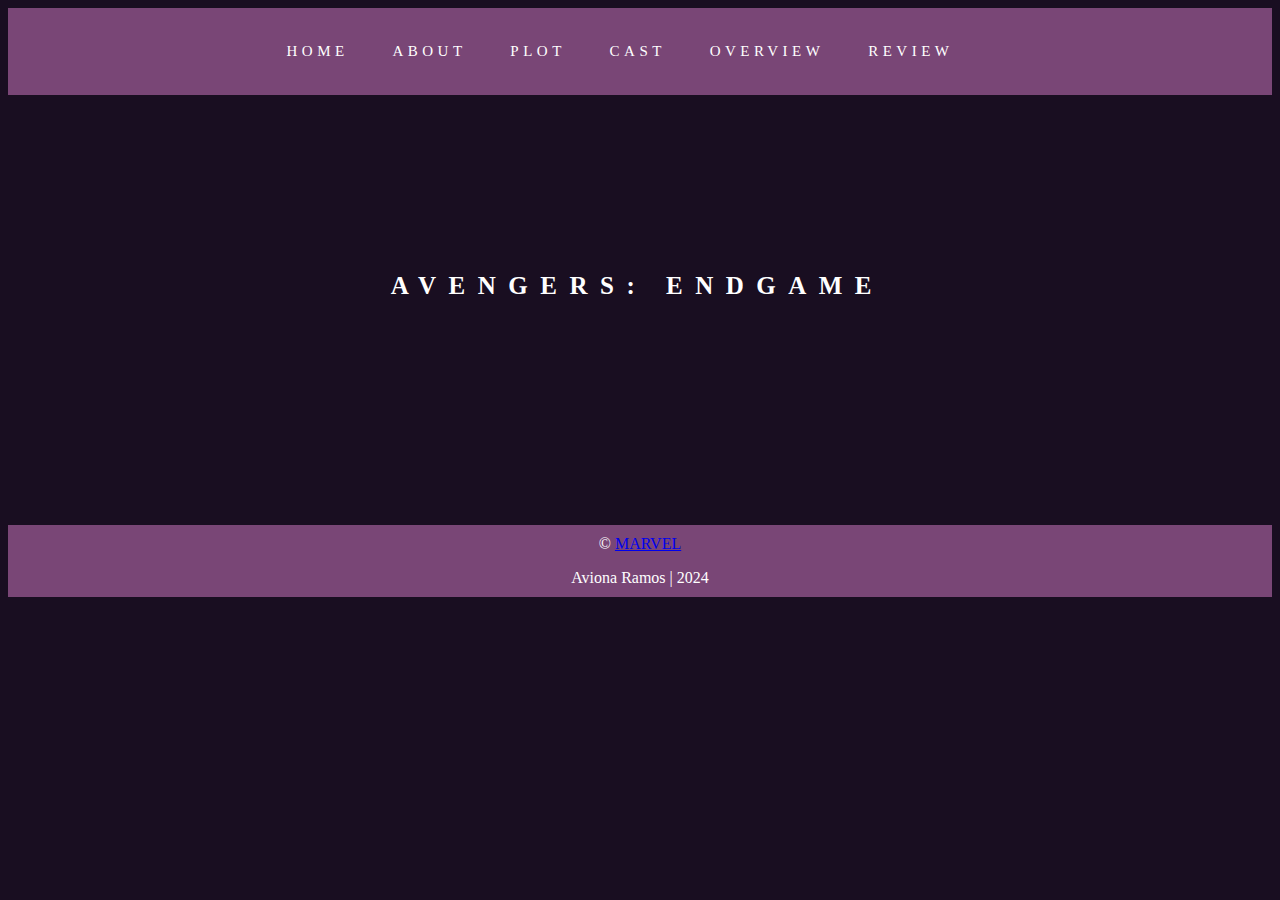
<file: Chapter-2-Links and navigation/Exercises/Bonus/Pages/home.html>
<!DOCTYPE html>
<html lang="en">

<head>
    <meta charset="UTF-8">
    <meta name="viewport" content="width=device-width, initial-scale=1.0">
    <title>Avengers: Endgame</title>
    <link rel="stylesheet" href="home.css">

</head>

<body>
    <header>
        <nav>
            <ul>
                <li> <a href="home.html">HOME</a></li>
                <li> <a href="about.html">ABOUT</a></li>
                <li> <a href="plot.html">PLOT</a></li>
                <li> <a href="cast.html">CAST</a></li>
                <li> <a href="overview.html">OVERVIEW</a></li>
                <li> <a href="review.html">REVIEW</a></li>
            </ul>
        </nav>
    </header>
    <main>
        <section id="home">
            <div class="title">
                <h1>AVENGERS: ENDGAME</h1>
            </div>
        </section>
        <footer class="copyright">
            <div class="mcu">
                &copy;
                <a href="https://www.marvel.com/movies/avengers-endgame" target="_blank" class="button"> MARVEL</a>
                <p>Aviona Ramos | 2024 </p>
            </div>
        </footer>
</body>
</html>
</file>
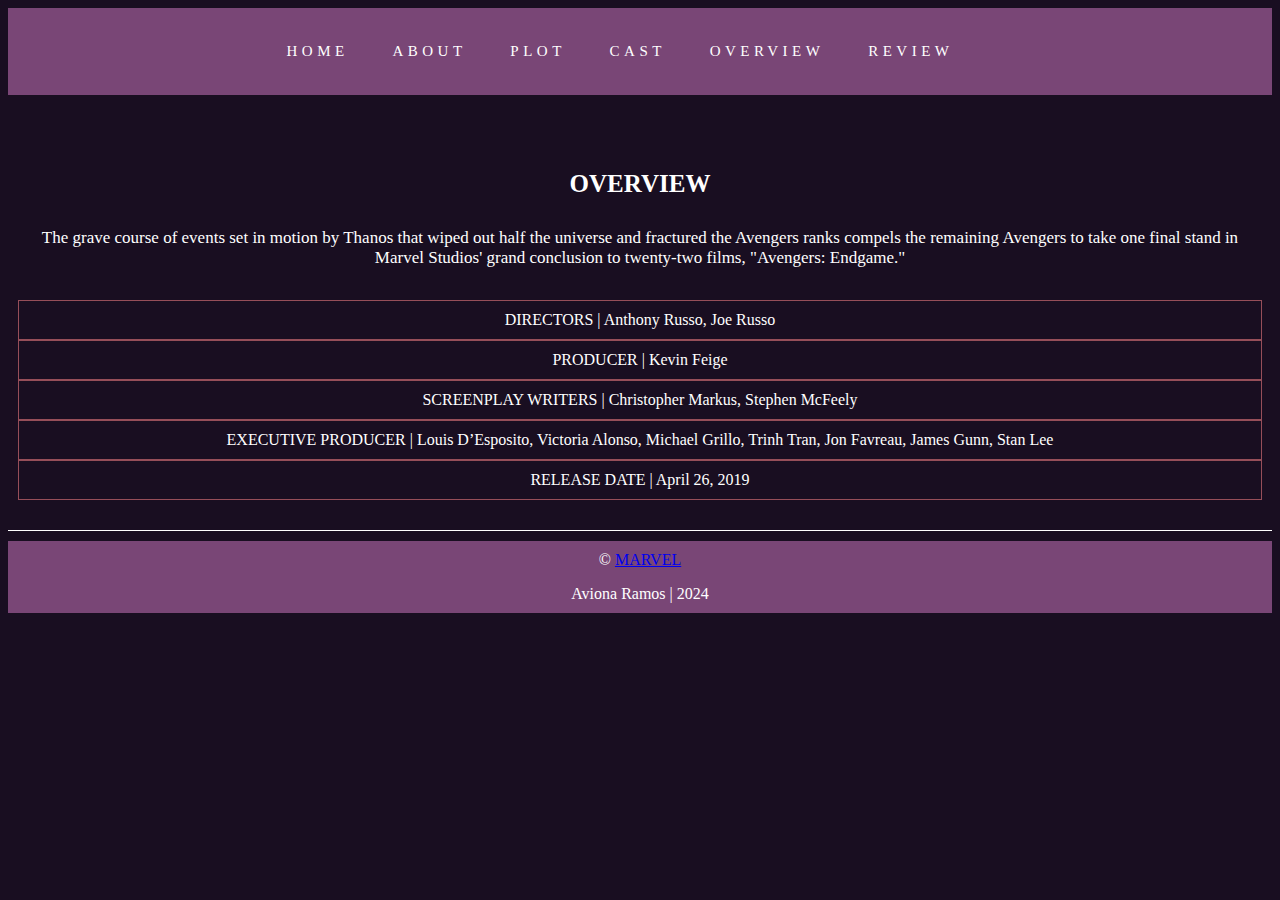
<file: Chapter-2-Links and navigation/Exercises/Bonus/Pages/overview.html>
<!DOCTYPE html>
<html lang="en">

<head>
    <meta charset="UTF-8">
    <meta name="viewport" content="width=device-width, initial-scale=1.0">
    <title>Avengers: Endgame</title>
    <link rel="stylesheet" href="home.css">
</head>

<body>
    <header>
        <nav>
            <ul>
                <li> <a href="home.html">HOME</a></li>
                <li> <a href="about.html">ABOUT</a></li>
                <li> <a href="plot.html">PLOT</a></li>
                <li> <a href="cast.html">CAST</a></li>
                <li> <a href="overview.html">OVERVIEW</a></li>
                <li> <a href="review.html">REVIEW</a></li>
            </ul>
        </nav>
    </header>
    <section id="overview">
        <h3>OVERVIEW</h3>
        <p>The grave course of events set in motion by Thanos that wiped out half the universe and fractured the
            Avengers ranks compels the remaining Avengers to take one final stand in Marvel Studios' grand
            conclusion to twenty-two films, "Avengers: Endgame."</p>
        <div class="directors">
            DIRECTORS |
            Anthony Russo, Joe Russo
        </div>
        <div class="producer">
            PRODUCER |
            Kevin Feige
        </div>
        <div class="screenplay">
            SCREENPLAY WRITERS |
            Christopher Markus, Stephen McFeely
        </div>
        <div class="executive">
            EXECUTIVE PRODUCER |
            Louis D’Esposito, Victoria Alonso, Michael Grillo, Trinh Tran, Jon Favreau, James Gunn, Stan Lee
        </div>
        <div class="date">
            RELEASE DATE |
            April 26, 2019
        </div>
    </section>
    
    <footer class="copyright">
        <div class="mcu">
            &copy;
            <a href="https://www.marvel.com/movies/avengers-endgame" target="_blank" class="button"> MARVEL</a>
            <p>Aviona Ramos | 2024 </p>
        </div>
    </footer>
</body>

</html>
</file>
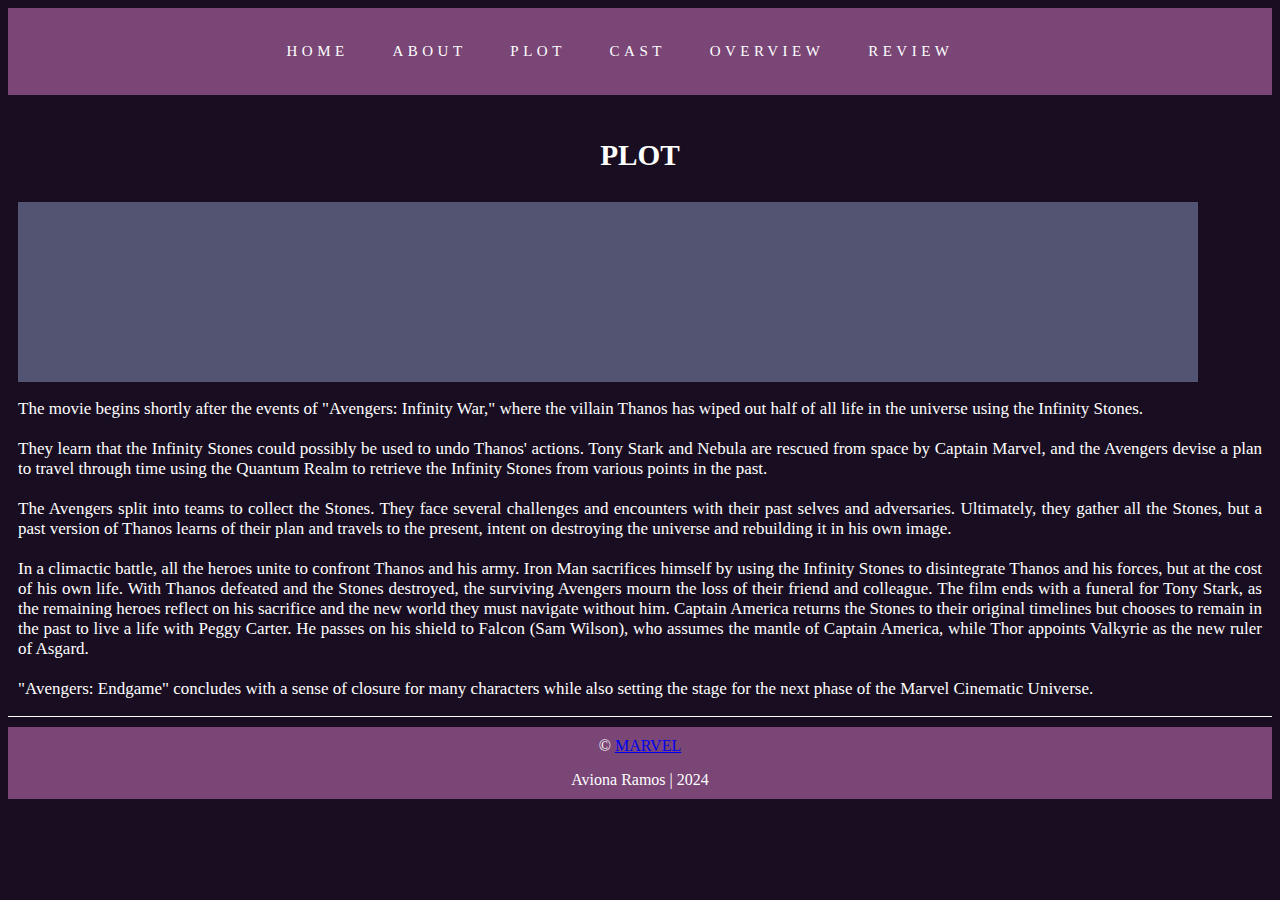
<file: Chapter-2-Links and navigation/Exercises/Bonus/Pages/plot.html>
<!DOCTYPE html>
<html lang="en">

<head>
    <meta charset="UTF-8">
    <meta name="viewport" content="width=device-width, initial-scale=1.0">
    <title>Avengers: Endgame</title>
    <link rel="stylesheet" href="home.css">
</head>

<body>
    <header>
        <nav>
            <ul>
                <li> <a href="home.html">HOME</a></li>
                <li> <a href="about.html">ABOUT</a></li>
                <li> <a href="plot.html">PLOT</a></li>
                <li> <a href="cast.html">CAST</a></li>
                <li> <a href="overview.html">OVERVIEW</a></li>
                <li> <a href="review.html">REVIEW</a></li>
            </ul>
        </nav>
    </header>
    <section id="plot">
        <h3>PLOT</h3>
        <div class="image-box2"> </div>
        <div class="avengers">
            <p>The movie begins shortly after the events of "Avengers: Infinity War," where the villain Thanos has
                wiped out half of all life in the universe using the Infinity Stones. <br> <br>
                They learn that the Infinity Stones could possibly be used to undo Thanos' actions.
                Tony Stark and Nebula are rescued from space by Captain Marvel, and the Avengers devise a plan to
                travel through time using the Quantum Realm to retrieve the Infinity Stones from various points in
                the past. <br><br>
                The Avengers split into teams to collect the Stones. They face several challenges and encounters
                with their past selves and adversaries.
                Ultimately, they gather all the Stones, but a past version of Thanos learns of their plan and
                travels to the present, intent on destroying the universe and rebuilding it in his own image.
                <br><br>
                In a climactic battle, all the heroes unite to confront Thanos and his army. Iron Man sacrifices
                himself by using the Infinity Stones to disintegrate Thanos and his forces, but at the cost of his
                own life.
                With Thanos defeated and the Stones destroyed, the surviving Avengers mourn the loss of their friend
                and colleague.
                The film ends with a funeral for Tony Stark, as the remaining heroes reflect on his sacrifice and
                the new world they must navigate without him.
                Captain America returns the Stones to their original timelines but chooses to remain in the past to
                live a life with Peggy Carter.
                He passes on his shield to Falcon (Sam Wilson), who assumes the mantle of Captain America, while
                Thor appoints Valkyrie as the new ruler of Asgard. <br><br>
                "Avengers: Endgame" concludes with a sense of closure for many characters while also setting the
                stage for the next phase of the Marvel Cinematic Universe.
            </p>
        </div>
    </section>
    <footer class="copyright">
        <div class="mcu">
            &copy;
            <a href="https://www.marvel.com/movies/avengers-endgame" target="_blank" class="button"> MARVEL</a>
            <p>Aviona Ramos | 2024 </p>
        </div>
    </footer>
</body>
</html>
</file>
<file: Chapter-1-Introduction to HTML and CSS/Exercises/Bonus/Style.css>
body{
    background-color: #BED7DC;
    font-family: 'Times New Roman';
    margin: 20px;
}


header{
    background-color: #093a4a;
    color: #fff;
    text-align: center;
    width: 100%; /* Make header cover the entire width */
}

.title{
    position: relative;
    text-align: center;
}

.title h1{
    margin-top: 5px;
    padding: 10px;
}

#section1 h1{
    color: #5577fe;
    border: 1px solid #093a4a;
    border-radius: 30px;
    box-shadow: 0 5px 9px rgba(0, 0, 0, 0.665);
    margin-bottom: 40px;
    padding: 5px;
    text-align: center;
    align-items: center;
    position: relative;
    font-size: 20px;
}

.html-tags p{
    border-bottom: 1px solid #093a4a;
    padding: 5px;
    
}

#section2 h1{
    color: #5577fe;
    border: 1px solid #093a4a;
    border-radius: 30px;
    box-shadow: 0 5px 9px rgba(0, 0, 0, 0.665);
    margin-top: 35px;
    margin-bottom: 40px;
    padding: 5px;
    text-align: center;
    align-items: center;
    position: relative;
    font-size: 20px;
}

.css-properties p{
    border-bottom: 1px solid #093a4a ;
    padding: 5px;
}

.footer{
    background: #093a4a;
    color: #fff;
    padding: 5px;
    position: relative;
    text-align: center;
    margin-top: 10px;
}
</file>
<file: Chapter-3-Images/Exercises/Bonus/style.css>
body {
    margin: 100px auto; /* top and bottom margin to 100px and horizontally centers the body */
    width: max-content; /* Makes the body width expand */
}

div {
    display: inline-block; /* Makes the div elements inline-blocks so they align horizontally */
    font-family: sans-serif; /* Sets the font family */
    font-size: 20px; /* Sets the font size */
    margin: 25px; /* Sets the margin*/
    line-height: 100px; /* Sets the line height*/
    text-align: center; /* Centers the text horizontally within the div elements */
    width: 200px; /* Sets the width of the div elements */
    height: 200px; /* Sets the height of the div elements */
    background-color: #fff; /* Sets the background color of the div elements */
    padding: 10px; /* Sets the padding for the div elements */
}
</file>
<file: Chapter-3-Images/Exercises/Bonus/additionalStyle.css>
#A, #B, #C , #D {
    display: inline-block; /* Ensure elements are displayed in a horizontal line */
    vertical-align: top; 
}

#A{
    border: 3px solid #9439D7;
    background-color: #fff;
    box-shadow: 10px 10px 10px rgb(255, 13, 0); /* Adjusted box shadow */
}

#B {
  margin-right: 50px;
  border: 3px solid #06FD06;
  background-color: #fff;
  box-shadow: inset 15px 15px 15px #000; /* Shadow on left and top sides */
}

#C {
  position: relative; 
  width: 200px; /* Adjust width */
  height: 200px; /* Adjust height */
  background-color: white;
  border: 4px solid #F9971D; /* Add border for visibility */
  border-radius: 20px; /* Add border radius for better appearance */
  text-align: center; /* Center the content */
  line-height: 200px; /* Vertical centering */
  top: 10px;
}

/* First box */
#C::before {
    content: '';
    position: absolute;
    top: -15px; /* Adjust the position */
    left: -15px; /* Adjust the position */
    width: calc(100% + 30px); /* Adjust the width */
    height: calc(100% + 30px); /* Adjust the height */
    background-color: #0302FB; /* Change color */
    z-index: -1; /* Ensure it's behind the main div */
    border-radius: 20px; /* Match the border radius of the main div */
}

/* Second box */
#C::after {
    content: '';
    position: absolute;
    top: -45px; /* Adjust the position */
    bottom: -50px;
    left: -45px; /* Adjust the position */
    right: -50px;
    width: calc(100% + 60px); /* Adjust the width */
    height: calc(100% + 60px); /* Adjust the height */
    border: 15px solid #038004;
    background-color: #F70506; /* Change color */
    z-index: -2; /* Ensure it's behind the first box */
    border-radius: 40px; /* Match the border radius of the main div */
}

#D {
  margin-left: 50px;
  border: 3px solid #B32323;
  background-color: white;
  text-shadow: -5px -7px rgba(0, 0, 0, 0.5); /* horizontal offset, vertical offset, blur radius, color */
}
</file>
<file: Chapter-3-Images/Exercises/Mandatory/Style.css>
/* Styling for the body */
body{
    background-color: #B19470;
}

/* Styling for the heading */
h1{
    border: 1px solid #000000;
    background-color:#F8FAE5 ;
    box-shadow: 0 5px 9px rgba(0, 0, 0, 0.1);
    color: #030303;
    text-align: center;
    font-size: 25px;
    padding: 10px;
}

.image-container{
    padding-top: 20px;
    text-align: center;
    align-items: center;
}

.copyright{
    font-size: 20px;
}

.content-1 img {
    max-width: auto;
    height: auto;
    margin-top: 20px;
    transition: filter 0.3s ease-in-out;
    border: 4px solid #000000;
}

/* Hover effect for the first image */
.content-1 img:hover {
    filter: hue-rotate(90deg);
}

.content-2 img {
    max-width: auto;
    height: auto;
    margin-top: 30px;
    transition: filter 0.3s ease-in-out;
    border: 4px solid #000000;
}

/* Hover effect for the second image */
.content-2 img:hover {
    filter: sepia(50%) grayscale(200%);
}

.content-3 img {
    max-width: auto;
    height: auto;
    margin-top: 30px;
    transition: filter 0.3s ease-in-out;
    border: 4px solid #000000;
}

/* Hover effect for the third image */
.content-3 img:hover {
    filter: sepia(100%);
}

/* Styling for the owner information */
.owner {
    color: #000000;
    border: 1.5px solid #000000; /* Creates a border only on the bottom with 1px width and solid black color */
    box-shadow: 0 5px 9px rgba(255, 255, 255, 0.1);
    padding: 15px; /* Adds some padding inside the border for spacing */
    display: inline-block;
    margin-top: 20px;

}
</file>
<file: Chapter-4-Page Layout/Exercises/Mandatory/Style.css>
/* Style for the body */
body {
    font-family: Arial, sans-serif; /* Font family */
    margin: 0; /* Remove default margin */
    padding: 0; /* Remove default padding */
}

/* Style for the header */
.header {
    width: 80%;
    margin: 0 auto;
}

header {
    background-color: #17072b; /* Background color */
    color: #FFFFFF;
    padding: 20px 0;
}

header h1 {
    font-family: Tahoma, sans-serif; /* Font family for h1 */
    font-weight: 700;
    margin: 0;
    font-size: 32px;
    text-align:center ;
    text-decoration: underline;

}

nav ul {
    list-style-type: none; /* Remove default list style */
    margin-top: 15px;
    margin-bottom: 0;
    text-align: center;
}

nav ul li {
    display: inline; /* Display items inline */
    padding: 15px;
    font-size: 20px;
}

nav ul li:last-child {
    margin-right: 0;
}

nav ul li a {
    color: #FFFFFF;
    text-decoration: none; /* Remove text decoration */
}

/* Style for the welcome section */
#home{
    margin-left: 20px;
}
#home h2{
    text-decoration: underline; /* Add underline decoration */
    font-size: 30px;
}

#home p{
    font-size: 19px;
    word-spacing: 1px ;
}


#welcome {
    background-color: #fff;
    color: #000;
}

/* Style for the line-up section */
.Line-up {
    position: absolute;
    top: 126px;
    left: 810px;
    width: 422px; /* Adjust width as needed */
    height: 433px;
    background-color: #172d67;
    color: #fff;
}

.Line-up h2{
    margin-left: 40px;
}

.Line-up .list {
    margin-left: 40px;
    display: inline-block;
}

.images{
    position: absolute; /* Set position to absolute */
    padding-left: 30px;
    margin-top: 35px;
    margin-right: 10px;
    top: 200px;
}

/* Style for the footer section */
footer {
    background-color: #8c15e9;
    margin-top: 4px;
    height: 30px;
    color: #fff;
}

.copyright{
    padding-top: 9px;
    align-items: center;
    text-align: center; /* Center align text */

}
</file>
<file: Chapter-5-Embedded Content/Exercises/Bonus/style.css>
body {
  font-family: Arial, sans-serif;
  text-align: center;
  background-image: url(Images/Background-image.jpg);
  background-size: cover;
  background-repeat: no-repeat;
}

h1 {
  margin-top: 30px;
  text-align: center;
}

.soundboard {
  display: flex;
  flex-wrap: wrap;
  justify-content: center;
  padding: 20px;
}


.sound-box {
  padding: 10px; /* Add some padding */
  border-radius: 5px; /* Rounded corners */
  margin-right: 20px;
  margin-bottom: 10px;
}

.button {
  padding: 10px 20px;
  background-color: #436850;
  box-shadow: 0 5px 9px rgba(0, 0, 0, 0.796);
  width: 200px;
  height: 170px;
  color: white;
  border: none;
  border-radius: 5px;
  cursor: pointer;
  font-size: 16px;
  transition: 0.1s;
}

.button:hover {
  width: 200px;
  height: 170px;
  background-color: #12372A; /* darker shade of dodgerblue */
}

.texttospeech{
  position: relative;
  float: right;
  right: 490px;
}

footer{
  margin-top: 40px;
  text-align: right;
  padding-right: 400px;
}
</file>
<file: Chapter-2-Links and navigation/Exercises/Mandatory/Avengers.css>
body{
    background-color: #190E21;
}

header{
    background-color: #794676;
    color: #fff;
    padding: 10px 0px; /* Adjust padding as needed */
    text-align: center;
    width: 100%; /* Make header cover the entire width */
}

nav ul {
    list-style-type: none;
    padding: 10px;
    font-size: 15px;
}

nav ul li {
    display: inline;
    margin-right: 10px;
    padding-right: 30px;
}

nav ul li a {
    color: #fff;
    text-decoration: none;
    letter-spacing: 0.3em
}

.home {
    display: flex; /* or use display: grid; */
    justify-content: center; /* for flexbox */
    align-items: center; /* for flexbox */
}


.title {
    padding: 10px; /* Adjust padding as needed */
    width: 98%;
    height: 250px;
    align-items: center;
    text-align: center;
    padding-top: 330px;
    transition: 0.5;
}

.title h1{
    font-family: 'Poppins';
    font-size: 25px;
    font-weight: 600;
    color: #fff;
    justify-items: center;
    text-align: center;
    letter-spacing: 0.5em;
}
.title h1:hover{
    -webkit-text-stroke: 2px #8b8b8b;
    color:transparent
}
#about{
    border-top: 1px solid #ffffff;
    width: 100%;
}

#about h2{
    color: #fff;
    margin-left: 850px;
    font-size: 25px;
    margin-top: 180px;
}

.marvel {
    position: relative;
    padding-left: 100px; /* Adjust padding-left as needed */
}

.marvel p {
    position: absolute;
    bottom: 20px; 
    right: 0; /* Align to the right side */
    font-family: 'Poppins';
    color: #ffffff;
    font-size: 18px;
    text-align: justify;
    margin-left: 600px;
    margin-right: 30px; /* Adjust margin-right as needed */
}

.marvel a {
    position: absolute;
    bottom: 0px; /* Adjust the top position as needed */
    left: 0; /* Align to the left side */
    background-color: #794676;
    color: #fff;
    padding: 5px;
    margin-left: 600px; /* Adjust margin-left as needed */
    /* bottom: 50px; Remove or adjust bottom property */
}

.image-box {
    background-color: #525471;
    padding: 50px;
    width: 450px; /* Adjust width as needed */
    height: 100px; /* Adjust height as needed */
    margin-left: 30px;
    margin-top: 20px;
}

#plot{
    color: #fff;
    text-align: center;
    font-size: 25px;
    margin-top: 165px;
    border-top: 1px solid #ffffff;
    width: 100%;
    padding-top: 10px;
}

.image-box2 {
    background-color: #525471;
    padding: 50px;
    width: 1080px; /* Adjust width as needed */
    height: 80px; /* Adjust height as needed */
    margin-left: 10px;
    margin-right: 10px;
}

.avengers p{
    font-size: 17px;
    text-align: justify;
    margin-left: 10px;
    margin-right: 10px;
}

#cast h3{
    color: #fff;
    text-align: center;
    font-size: 25px;
    margin-top: 50px;
    border-top: 1px solid #ffffff;
    width: 100%;
    padding-top: 30px;
}

.container {
    display: flex;
    flex-wrap: wrap;
    justify-content: space-between;
    margin-left: 10px;
    margin-right: 10px;
    margin-top: 10px;
}

.container .box1{
    position: relative;
    width: 200px;
    height: 180px;
    padding: 40px;
    background: #fff;
    box-shadow: 0 5px 15px rgba(0,0,0,.1);
    border-radius: 4px;
    margin-top: 20px;
    box-sizing:border-box;
    overflow: hidden;
    text-align: center;
}
.container .box1 .icon{
    position: relative;
    width: 100px;
    height: 100px;
    color: #fff;
    background: #000;
    display: flex;
    justify-content: center;
    align-items: center;
    margin: auto;
    font-size: 12px;
    font-weight: 500;
    transition: 1s;
}

.container .box1:nth-child(1) .icon{
    box-shadow: 0 0 0 0 #525471;
    background: #525471;
}

.container .box1:nth-child(1):hover .icon{
    box-shadow: 0 0 0 400px #525471;
}

.container .box2{
    position: relative;
    width: 200px;
    height: 180px;
    padding: 40px;
    background: #fff;
    box-shadow: 0 5px 15px rgba(0,0,0,.1);
    border-radius: 4px;
    margin-top: 20px;
    box-sizing:border-box;
    overflow: hidden;
    text-align: center;
}
.container .box2 .icon{
    position: relative;
    width: 100px;
    height: 100px;
    color: #fff;
    background: #000;
    display: flex;
    justify-content: center;
    align-items: center;
    margin: auto;
    font-size: 12px;
    font-weight: 500;
    transition: 1s;
}

.container .box2:nth-child(2) .icon{
    box-shadow: 0 0 0 0 #525471;
    background: #525471;
}

.container .box2:nth-child(2):hover .icon{
    box-shadow: 0 0 0 400px #525471;
}

.container .box3{
    position: relative;
    width: 200px;
    height: 180px;
    padding: 40px;
    background: #fff;
    box-shadow: 0 5px 15px rgba(0,0,0,.1);
    border-radius: 4px;
    margin-top: 20px;
    box-sizing:border-box;
    overflow: hidden;
    text-align: center;
}
.container .box3 .icon{
    position: relative;
    width: 100px;
    height: 100px;
    color: #fff;
    background: #000;
    display: flex;
    justify-content: center;
    align-items: center;
    margin: auto;
    font-size: 12px;
    font-weight: 500;
    transition: 1s;
}

.container .box3:nth-child(3) .icon{
    box-shadow: 0 0 0 0 #525471;
    background: #525471;
}

.container .box3:nth-child(3):hover .icon{
    box-shadow: 0 0 0 400px #525471;
}

.container .box4{
    position: relative;
    width: 200px;
    height: 180px;
    padding: 40px;
    background: #fff;
    box-shadow: 0 5px 15px rgba(0,0,0,.1);
    border-radius: 4px;
    margin-top: 20px;
    box-sizing:border-box;
    overflow: hidden;
    text-align: center;
}
.container .box4 .icon{
    position: relative;
    width: 100px;
    height: 100px;
    color: #fff;
    background: #000;
    display: flex;
    justify-content: center;
    align-items: center;
    margin: auto;
    font-size: 12px;
    font-weight: 500;
    transition: 1s;
}

.container .box4:nth-child(4) .icon{
    box-shadow: 0 0 0 0 #525471;
    background: #525471;
}

.container .box4:nth-child(4):hover .icon{
    box-shadow: 0 0 0 400px #525471;
}

.container .box5{
    position: relative;
    width: 200px;
    height: 180px;
    padding: 40px;
    background: #fff;
    box-shadow: 0 5px 15px rgba(0,0,0,.1);
    border-radius: 4px;
    margin-top: 20px;
    box-sizing:border-box;
    overflow: hidden;
    text-align: center;
}
.container .box5 .icon{
    position: relative;
    width: 100px;
    height: 100px;
    color: #fff;
    background: #000;
    display: flex;
    justify-content: center;
    align-items: center;
    margin: auto;
    font-size: 12px;
    font-weight: 500;
    transition: 1s;
}

.container .box5:nth-child(5) .icon{
    box-shadow: 0 0 0 0 #525471;
    background: #525471;
}

.container .box5:nth-child(5):hover .icon{
    box-shadow: 0 0 0 400px #525471;
}

.container .box6{
    position: relative;
    width: 200px;
    height: 180px;
    padding: 40px;
    background: #fff;
    box-shadow: 0 5px 15px rgba(0,0,0,.1);
    border-radius: 4px;
    margin-top: 50px;
    box-sizing:border-box;
    overflow: hidden;
    text-align: center;
}
.container .box6 .icon{
    position: relative;
    width: 100px;
    height: 100px;
    color: #fff;
    background: #000;
    display: flex;
    justify-content: center;
    align-items: center;
    margin: auto;
    font-size: 12px;
    font-weight: 500;
    transition: 1s;
}

.container .box6:nth-child(6) .icon{
    box-shadow: 0 0 0 0 #525471;
    background: #525471;
}

.container .box6:nth-child(6):hover .icon{
    box-shadow: 0 0 0 400px #525471;
}

.container .box7{
    position: relative;
    width: 200px;
    height: 180px;
    padding: 40px;
    background: #fff;
    box-shadow: 0 5px 15px rgba(0,0,0,.1);
    border-radius: 4px;
    margin-top: 50px;
    box-sizing:border-box;
    overflow: hidden;
    text-align: center;
}
.container .box7 .icon{
    position: relative;
    width: 100px;
    height: 100px;
    color: #fff;
    background: #000;
    display: flex;
    justify-content: center;
    align-items: center;
    margin: auto;
    font-size: 12px;
    font-weight: 500;
    transition: 1s;
}

.container .box7:nth-child(7) .icon{
    box-shadow: 0 0 0 0 #525471;
    background: #525471;
}

.container .box7:nth-child(7):hover .icon{
    box-shadow: 0 0 0 400px #525471;
}
.container .box8{
    position: relative;
    width: 200px;
    height: 180px;
    padding: 40px;
    background: #fff;
    box-shadow: 0 5px 15px rgba(0,0,0,.1);
    border-radius: 4px;
    margin-top: 50px;
    box-sizing:border-box;
    overflow: hidden;
    text-align: center;
}
.container .box8 .icon{
    position: relative;
    width: 100px;
    height: 100px;
    color: #fff;
    background: #000;
    display: flex;
    justify-content: center;
    align-items: center;
    margin: auto;
    font-size: 12px;
    font-weight: 500;
    transition: 1s;
}

.container .box8:nth-child(8) .icon{
    box-shadow: 0 0 0 0 #525471;
    background: #525471;
}

.container .box8:nth-child(8):hover .icon{
    box-shadow: 0 0 0 400px #525471;
}
.container .box9{
    position: relative;
    width: 200px;
    height: 180px;
    padding: 40px;
    background: #fff;
    box-shadow: 0 5px 15px rgba(0,0,0,.1);
    border-radius: 4px;
    margin-top: 50px;
    box-sizing:border-box;
    overflow: hidden;
    text-align: center;
}
.container .box9 .icon{
    position: relative;
    width: 100px;
    height: 100px;
    color: #fff;
    background: #000;
    display: flex;
    justify-content: center;
    align-items: center;
    margin: auto;
    font-size: 12px;
    font-weight: 500;
    transition: 1s;
}

.container .box9:nth-child(9) .icon{
    box-shadow: 0 0 0 0 #525471;
    background: #525471;
}

.container .box9:nth-child(9):hover .icon{
    box-shadow: 0 0 0 400px #525471;
}
.container .box10{
    position: relative;
    width: 200px;
    height: 180px;
    padding: 40px;
    background: #fff;
    box-shadow: 0 5px 15px rgba(0,0,0,.1);
    border-radius: 4px;
    margin-top: 50px;
    box-sizing:border-box;
    overflow: hidden;
    text-align: center;
}
.container .box10 .icon{
    position: relative;
    width: 100px;
    height: 100px;
    color: #fff;
    background: #000;
    display: flex;
    justify-content: center;
    align-items: center;
    margin: auto;
    font-size: 12px;
    font-weight: 500;
    transition: 1s;
}

.container .box10:nth-child(10) .icon{
    box-shadow: 0 0 0 0 #525471;
    background: #525471;
}

.container .box10:nth-child(10):hover .icon{
    box-shadow: 0 0 0 400px #525471;
}

#overview {
    color: #fff;
    text-align: center;
    border-top: 1px solid #ffffff;
    width: 100%;
    margin-top: 80px;
    position: relative; /* Added position relative */
}
 #overview h3{
    font-size: 25px;
    padding-top: 50px;
 }

 #overview p {
    position: relative;
    font-size: 17px;
    top: 5px; /* Adjust this value as needed */
    margin-left: 10px;
    margin-right: 10px;
    padding-bottom: 20px;
 }

 .directors {
    display: flex;
    flex-direction: column;
    align-items: center;
    text-align: center;
    margin-left: 10px;
    margin-right: 10px;
    border: 1px solid #964E59; /* Add border */
    padding: 10px; /* Add padding */
}

.producer{
    display: flex;
    flex-direction: column;
    align-items: center;
    text-align: center;
    margin-left: 10px;
    margin-right: 10px;
    border: 1px solid #964E59; /* Add border */
    padding: 10px; /* Add padding */
}

.screenplay{
    display: flex;
    flex-direction: column;
    align-items: center;
    text-align: center;
    margin-left: 10px;
    margin-right: 10px;
    border: 1px solid #964E59; /* Add border */
    padding: 10px; /* Add padding */
}
.executive{
    display: flex;
    flex-direction: column;
    align-items: center;
    text-align: center;
    margin-left: 10px;
    margin-right: 10px;
    border: 1px solid #964E59; /* Add border */
    padding: 10px; /* Add padding */
}
.date{
    display: flex;
    flex-direction: column;
    align-items: center;
    text-align: center;
    margin-left: 10px;
    margin-right: 10px;
    border: 1px solid #964E59; /* Add border */
    padding: 10px; /* Add padding */
}

#review {
    color: #fff;
    text-align: center;
    border-top: 1px solid #ffffff;
    border-bottom: 1px solid #ffffff ;
    width: 100%;
    position: relative; /* Added position relative */
    padding-top: 80px;
    padding-bottom: 260px;
    margin-top: 190px;
}

#review h3 {
    font-size: 25px;
    position: relative; /* Add position relative */
}

.image-box9{
    display: flex;
    flex-direction: column;
    align-items: center;
    text-align: center;
    margin-left: 10px;
    margin-right: 10px;
    border: 1px solid #964E59; /* Add border */
    padding: 10px; /* Add padding */
    font-size: 15px;
    width: 250px;
    height: 150px;
    top: 170px;
}
.image-box10{
    display: flex;
    flex-direction: column;
    align-items: center;
    text-align: center;
    margin-left: 320px;
    margin-right: 10px;
    border: 1px solid #964E59;
    padding: 10px;
    font-size: 15px;
    width: 250px;
    height: 150px;
    position: absolute; /* Add position absolute */
    top: 160px; /* Adjust this value as needed */
}
.image-box11{
    display: flex;
    flex-direction: column;
    align-items: center;
    text-align: center;
    margin-left: 620px;
    margin-right: 10px;
    border: 1px solid #964E59; /* Add border */
    padding: 10px; /* Add padding */
    font-size: 15px;
    width: 250px;
    height: 150px;
    position: absolute; /* Add position absolute */
    top: 160px; /* Adjust this value as needed */
}
.image-box12{
    display: flex;
    flex-direction: column;
    align-items: center;
    text-align: center;
    margin-left: 920px;
    margin-right: 10px;
    border: 1px solid #964E59; /* Add border */
    padding: 10px; /* Add padding */
    font-size: 15px;
    width: 250px;
    height: 150px;
    position: absolute; /* Add position absolute */
    top: 160px; /* Adjust this value as needed */
}

.copyright{
    background-color: #794676;
    margin-top: 10px;
    text-align: center;
    padding-top: 10px;
}

.copyright p{
    color: #fff;
    padding-bottom: 10px;
}

.mcu{
    color: #fff;
}
</file>
<file: Chapter-4-Page Layout/Exercises/Bonus/Style.css>
*{
    margin: 0;
    padding: 0;
    box-sizing: border-box;
    font-family: Times New Roman;
}

body{
    background-color: #FDF7E4;
}


nav{
    width: 97%;
    height: 75px;
    background-color: #dbc8a6;;
    color: black;
    display: flex;
    justify-content: space-between;
    align-items: center;
    padding: 0 60px;
    position: relative;
    top: 0;
    z-index: 1;
    margin-left: 20px;
    margin-right: 20px;
}

.logo{
    font-size: 25px;
    font-weight: bold;
}

.navigation-menu{
    width: 65%;
    display: flex;
    justify-content: right;
    list-style: none;
}

.navigation-menu li{
    margin-left: 20px;
    margin-right: 15px;
}

.navigation-menu li a{
    font-size: 19px;
    color: black;
    text-decoration: none;
    transition: 0.3s ease;
}

.navigation-menu li a:hover{
    color: white;
}

.search-bar{
    display: flex;
    align-items: center;
    margin-right: 0;
}

.search-bar form{
    display: flex;
    margin-top: 0;
}

.search-bar input{
    padding: 5px;
    border: 1px solid black;
    outline: none;
    border-radius: 2px;
    margin-right: 5px;
    font-size: 12px;
}

.search-bar input:hover{
    border: 1px solid white;
}

.search-bar button{
    padding: 5px;
    background-color: white;
    border: none;
    border-radius: 5px;
    color: black;
    font-size: 10px;
    cursor: pointer;
}

.search-bar button:hover{
    background-color: #acacac;
}

.reminder {
    flex-basis: 100%; /* Take up full width */
    text-align: center; /* Center text */
    margin: 20px;
    border: 1px solid #876932;
    border-radius: 10px;
    box-shadow: 0 5px 9px rgba(0, 0, 0, 0.1);
    padding: 10px; /* Add padding */
    position: relative; /* Position relative to allow z-index */
    z-index: 1; 
}

.modules h3{
    font-size: 25px;
    text-align: left;
    color: black;
    margin-top: 50px;
    margin-left: 35px;
}

.flip-card{
    width:360px;
    height: 360px;
    margin: 20px;
    margin-right: 5px;
    display:inline-block;
    padding-left: 20px;

}

.flip-card-back{
    background-color: #DED0B6;
    color: white;
    transform: rotateY(180deg);
    z-index: 1;
}

.flip-card-front{
    background-color: #d9c49f;
    border: 1px solid #6d511c;
    box-shadow: 0 5px 9px rgba(0, 0, 0, 0.661); 
}

.flip-card-front img{
    text-align: center;
    position: relative;
    left: 95px;
    top: 80px;
}
.flip-card-front h2{
    margin-top: 20px;
    margin-left: 25px;
    padding:5px;
    color: white;
    border: 1px solid #826127;
    box-shadow: 0 5px 9px rgba(0, 0, 0, 0.182); 
    bottom: 20px;
    position: absolute;
    align-items: center;
    text-align: center;
    font-size: 18px;
    width:300px;
}

.flip-card-back .back-header{
    height: 45%;
    text-align: center;
}

.flip-card-back .back-header img{
    width: 30%;
    margin-top: 20px;
}

.flip-card-inner{
    position: relative;
    height: 100%;
    transition: transform 0.6s;
    transform-style: preserve-3d;
}

.flip-card-back, .flip-card-front{
    position: absolute;
    width: 100%;
    height: 100%;
    backface-visibility: hidden;
}

.flip-card:hover .flip-card-inner{
    transform: rotateY(180deg);
}

.back-footer h2{
    text-align: center;
    margin: 10px;
    color: black;
}

.back-footer p{
    text-align: justify;
    font-size: 15px;
    margin-left: 15px;
    margin-right: 15px;
    color: black;
}

.additional h2{
    background: #dbc8a6;
    border: 1px solid #6d511c;
    margin: 30px;
    padding: 10px;
    text-align: center;
    border-radius: 20px;
    font-size: 20px;
    cursor: pointer;
    transition: 0.8s;
    position: relative;
    overflow: hidden;
    box-shadow: 0 15px 35px rgba(0, 0, 0, 0.334);
}

.additional h2:hover{
    color: #90780e;
}

.Schedule h3{
    font-size: 25px;
    text-align: left;
    color: black;
    margin-top: 50px;
    margin-left: 230px;
}

.calendar{
    background: #DED0B6;
    width: 500px;
    height: 430px;
    margin-top: 30px;
    margin-left: 35px;
    align-items: center;
    border: 15px solid #fff;
    box-shadow: 0 15px 35px rgba(0, 0, 0, .5);
}

.calendar .date{
    width: 400px;
    padding: 30px;
    box-sizing: border-box;
    margin-bottom: 0px;

}

.calendar .date h2{
    font-size: 25px;
    font-weight: 500;
    text-align: center;
    margin-left: 70px;
}

.date p{
    margin-left: 190px; 
}
.calendar .image{
    position: absolute;
    top: 0;
    right: 0;
    width: 400px;
    height: 100%;
    background: #000;

}

.calendar .image img{
    position: absolute;
    top: 0;
    left: 0;
    width: 100%;
    height: 100%;
    object-fit: cover;

}

.calendar .days {
    display: flex;
    flex-wrap: wrap;
}

.calendar  .days .day,
.calendar  .days .number {
    width: 48px;
    height: 48px;
    display: flex;
    justify-content: center;
    align-items: center;
    margin-left: 15px;
}

.calendar  .days .day.active{
    color: #ff2200;
    font-weight: 600;
}
.calendar  .days .number.red{
    color: #ff2200;
    font-weight: 600;
}

.calendar  .days .number.active{
    background: #c09a59;
    color: #fff;
    cursor: pointer;
    border-radius: 40px;
}

.upcoming-tasks {
    width: 300px; /* Adjust width as needed */
    position: relative;
    margin-top: 30px;
}

.upcoming-tasks h3 {
    font-size: 20px;
    text-align: left;
    color: #6d511c;
    position: relative;
    margin-bottom: 20px;
    bottom: 470px;
    left: 820px; /* Adjust distance from the calendar */

}

.task {
    background-color: #DED0B6;
    padding: 10px;
    margin-bottom: 10px;
    border-radius: 5px;
    border: 1px solid #6d511c;
    box-shadow: 0 15px 25px rgba(0, 0, 0, 0.158);
    width: 210%;
    position: relative;
    bottom: 470px;
    left: 570px; /* Adjust distance from the calendar */
}

.task h4 {
    margin: 10px;
    text-decoration: underline;
    color:#876932;
}

.task ul {
    margin-left: 40px;
}

.last-task {
    background-color: #DED0B6;
    padding: 10px;
    margin-bottom: 10px;
    border-radius: 5px;
    border: 1px solid #6d511c;
    box-shadow: 0 15px 25px rgba(0, 0, 0, 0.158);
    width: 210%;
    position: relative;
    bottom: 470px;
    left: 570px; /* Adjust distance from the calendar */
}

.last-task h4 {
    margin: 10px;
    text-decoration: underline;
    color:#876932;
    font-size: 20px;
}

.Resources{
    text-align: center;
    align-items: center;
    position: relative;

}
.Resources h3{
    padding: 15px;
    margin-left: 40px;
    position: absolute;
    bottom: 320px;
    background: #DED0B6;
    border: 2px solid #6d511c;
    border-radius: 30px;
    
}

.w3school{
    position: relative;
    bottom: 380px;
    text-align: center;
    border: 1px solid #876932;
    box-shadow: 0 15px 25px rgba(0, 0, 0, 0.158);
    padding: 10px;
    border-radius: 50px;
    width: 93%;
    left: 60px;
}

.webdocs{
    position: relative;
    bottom: 360px;
    text-align: center;
    border: 1px solid #876932;
    box-shadow: 0 15px 25px rgba(0, 0, 0, 0.158);
    padding: 10px;
    border-radius: 50px;
    width: 93%;
    left: 60px;
}

.code{
    position: relative;
    bottom: 345px;
    text-align: center;
    border: 1px solid #876932;
    box-shadow: 0 15px 25px rgba(0, 0, 0, 0.158);
    padding: 10px;
    border-radius: 50px;
    width: 93%;
    left: 60px;
}

.java{
    position: relative;
    bottom: 330px;
    text-align: center;
    border: 1px solid #876932;
    box-shadow: 0 15px 25px rgba(0, 0, 0, 0.158);
    padding: 10px;
    border-radius: 50px;
    width: 93%;
    left: 60px;
}

.copyright{
    position:relative;
    bottom: 290px;
    background-color: #dbc8a6;
    padding: 10px;
    text-align: center;
    margin: 20px;
    margin-bottom: 0px 20px;
}
</file>
<file: Chapter-6-Javascript/Exercises/Mandatory/Style.css>
body{
    position: relative;
    display: block;
    font-family: 'Times New Romans';
    background-image: url(Images/Background-image.jpg);
    background-size: cover;
}

/* Style for the container*/
.title {
    max-width: 400px;
    margin: 50px auto;
    padding: 20px;
    background-color: #D1BB9E;
    border-radius: 5px;
    box-shadow: 0 0 10px rgba(0, 0, 0, 0.632);
    position: relative;
    top: 50px;
}

/* Style for the main title */
h1 {
    text-align: center;
    margin-bottom: 30px;
    font-size: 30px;
}

/* Style for user input */
.user-input {
    margin-bottom: 15px;
}

/* Style for labels of input */
.user-input label {
    display: block;
    margin-bottom: 5px;
}

.user-input input {
    width: 95%;
    padding: 10px;
    border-radius: 5px;
    border: 1px solid #ccc;
    box-shadow: 0 0 10px rgba(0, 0, 0, 0.553);
    transition: border-color 0.3s;
}

.user-input input:focus {
    outline: none;
    border-color: #007bff;
}

/* Style for the calculation button */
button {
    width: 100%;
    padding: 10px;
    background-color: #007bff;
    color: #fff;
    border: none;
    border-radius: 5px;
    cursor: pointer;
    transition: background-color 0.3s;
}

/* Style for the button hover */
button:hover {
    background-color: #06305d;
}

/* Style for the total cost */
#total-cost-petrol {
    text-align: center;
    font-size: 25px;
    margin-top: 30px;
}

/* Style for owner information */
.owner {
    color: #ffffff;
    padding: 15px; /* Adds some padding inside the border for spacing */
    display: inline-block;
    margin-top: 20px;
    position: fixed;
    bottom:20px;
    left: 400px;
}
</file>
<file: Chapter-2-Links and navigation/Exercises/Bonus/Pages/home.css>
body{
    background-color: #190E21;
}

header{
    background-color: #794676;
    color: #fff;
    padding: 10px 0px; /* Adjust padding as needed */
    text-align: center;
    width: 100%; /* Make header cover the entire width */
}

nav ul {
    list-style-type: none;
    padding: 10px;
    font-size: 15px;
}

nav ul li {
    display: inline;
    margin-right: 10px;
    padding-right: 30px;
}

nav ul li a {
    color: #fff;
    text-decoration: none;
    letter-spacing: 0.3em
}

.home {
    display: flex; /* or use display: grid; */
    justify-content: center; /* for flexbox */
    align-items: center; /* for flexbox */
}


.title {
    padding: 10px; /* Adjust padding as needed */
    width: 98%;
    height: 250px;
    align-items: center;
    text-align: center;
    padding-top: 160px;
    padding-bottom: 10px;
    transition: 0.5;
}

.title h1{
    font-family: 'Poppins';
    font-size: 25px;
    font-weight: 600;
    color: #fff;
    justify-items: center;
    text-align: center;
    letter-spacing: 0.5em;
}
.title h1:hover{
    -webkit-text-stroke: 2px #8b8b8b;
    color:transparent
}
#about{
    border-bottom:  1px solid #ffffff;
    width: 100%;
    padding-top: 50px;
    padding-bottom: 90px;
}

#about h2{
    color: #fff;
    margin-left: 850px;
    font-size: 25px;
}

.marvel {
    position: relative;
    padding-left: 100px; /* Adjust padding-left as needed */
}

.marvel p {
    position: absolute;
    bottom: 20px; 
    right: 0; /* Align to the right side */
    font-family: 'Poppins';
    color: #ffffff;
    font-size: 18px;
    text-align: justify;
    margin-left: 600px;
    margin-right: 30px; /* Adjust margin-right as needed */
}

.marvel a {
    position: absolute;
    bottom: 0px; /* Adjust the top position as needed */
    left: 0; /* Align to the left side */
    background-color: #794676;
    color: #fff;
    padding: 5px;
    margin-left: 600px; /* Adjust margin-left as needed */
    /* bottom: 50px; Remove or adjust bottom property */
}

.image-box {
    background-color: #525471;
    padding: 50px;
    width: 450px; /* Adjust width as needed */
    height: 100px; /* Adjust height as needed */
    margin-left: 30px;
    margin-top: 20px;
}

#plot{
    color: #fff;
    text-align: center;
    font-size: 25px;
    margin-top: 5px;
    border-bottom: 1px solid #ffffff;
    width: 100%;
    padding-top: 10px;
}

.image-box2 {
    background-color: #525471;
    padding: 50px;
    width: 1080px; /* Adjust width as needed */
    height: 80px; /* Adjust height as needed */
    margin-left: 10px;
    margin-right: 10px;
}

.avengers p{
    font-size: 17px;
    text-align: justify;
    margin-left: 10px;
    margin-right: 10px;
}

#cast h3{
    color: #fff;
    text-align: center;
    font-size: 25px;
    margin-top: 10px;
    width: 100%;
    padding-top: 30px;
}

.container {
    display: flex;
    flex-wrap: wrap;
    justify-content: space-between;
    margin-left: 10px;
    margin-right: 10px;
    margin-top: 10px;
    border-bottom: 1px solid #ffffff;
    padding-bottom: 50px;

}

.container .box1{
    position: relative;
    width: 200px;
    height: 180px;
    padding: 40px;
    background: #fff;
    box-shadow: 0 5px 15px rgba(0,0,0,.1);
    border-radius: 4px;
    margin-top: 20px;
    box-sizing:border-box;
    overflow: hidden;
    text-align: center;
}
.container .box1 .icon{
    position: relative;
    width: 100px;
    height: 100px;
    color: #fff;
    background: #000;
    display: flex;
    justify-content: center;
    align-items: center;
    margin: auto;
    font-size: 12px;
    font-weight: 500;
    transition: 1s;
}

.container .box1:nth-child(1) .icon{
    box-shadow: 0 0 0 0 #525471;
    background: #525471;
}

.container .box1:nth-child(1):hover .icon{
    box-shadow: 0 0 0 400px #525471;
}

.container .box2{
    position: relative;
    width: 200px;
    height: 180px;
    padding: 40px;
    background: #fff;
    box-shadow: 0 5px 15px rgba(0,0,0,.1);
    border-radius: 4px;
    margin-top: 20px;
    box-sizing:border-box;
    overflow: hidden;
    text-align: center;
}
.container .box2 .icon{
    position: relative;
    width: 100px;
    height: 100px;
    color: #fff;
    background: #000;
    display: flex;
    justify-content: center;
    align-items: center;
    margin: auto;
    font-size: 12px;
    font-weight: 500;
    transition: 1s;
}

.container .box2:nth-child(2) .icon{
    box-shadow: 0 0 0 0 #525471;
    background: #525471;
}

.container .box2:nth-child(2):hover .icon{
    box-shadow: 0 0 0 400px #525471;
}

.container .box3{
    position: relative;
    width: 200px;
    height: 180px;
    padding: 40px;
    background: #fff;
    box-shadow: 0 5px 15px rgba(0,0,0,.1);
    border-radius: 4px;
    margin-top: 20px;
    box-sizing:border-box;
    overflow: hidden;
    text-align: center;
}
.container .box3 .icon{
    position: relative;
    width: 100px;
    height: 100px;
    color: #fff;
    background: #000;
    display: flex;
    justify-content: center;
    align-items: center;
    margin: auto;
    font-size: 12px;
    font-weight: 500;
    transition: 1s;
}

.container .box3:nth-child(3) .icon{
    box-shadow: 0 0 0 0 #525471;
    background: #525471;
}

.container .box3:nth-child(3):hover .icon{
    box-shadow: 0 0 0 400px #525471;
}

.container .box4{
    position: relative;
    width: 200px;
    height: 180px;
    padding: 40px;
    background: #fff;
    box-shadow: 0 5px 15px rgba(0,0,0,.1);
    border-radius: 4px;
    margin-top: 20px;
    box-sizing:border-box;
    overflow: hidden;
    text-align: center;
}
.container .box4 .icon{
    position: relative;
    width: 100px;
    height: 100px;
    color: #fff;
    background: #000;
    display: flex;
    justify-content: center;
    align-items: center;
    margin: auto;
    font-size: 12px;
    font-weight: 500;
    transition: 1s;
}

.container .box4:nth-child(4) .icon{
    box-shadow: 0 0 0 0 #525471;
    background: #525471;
}

.container .box4:nth-child(4):hover .icon{
    box-shadow: 0 0 0 400px #525471;
}

.container .box5{
    position: relative;
    width: 200px;
    height: 180px;
    padding: 40px;
    background: #fff;
    box-shadow: 0 5px 15px rgba(0,0,0,.1);
    border-radius: 4px;
    margin-top: 20px;
    box-sizing:border-box;
    overflow: hidden;
    text-align: center;
}
.container .box5 .icon{
    position: relative;
    width: 100px;
    height: 100px;
    color: #fff;
    background: #000;
    display: flex;
    justify-content: center;
    align-items: center;
    margin: auto;
    font-size: 12px;
    font-weight: 500;
    transition: 1s;
}

.container .box5:nth-child(5) .icon{
    box-shadow: 0 0 0 0 #525471;
    background: #525471;
}

.container .box5:nth-child(5):hover .icon{
    box-shadow: 0 0 0 400px #525471;
}

.container .box6{
    position: relative;
    width: 200px;
    height: 180px;
    padding: 40px;
    background: #fff;
    box-shadow: 0 5px 15px rgba(0,0,0,.1);
    border-radius: 4px;
    margin-top: 50px;
    box-sizing:border-box;
    overflow: hidden;
    text-align: center;
}
.container .box6 .icon{
    position: relative;
    width: 100px;
    height: 100px;
    color: #fff;
    background: #000;
    display: flex;
    justify-content: center;
    align-items: center;
    margin: auto;
    font-size: 12px;
    font-weight: 500;
    transition: 1s;
}

.container .box6:nth-child(6) .icon{
    box-shadow: 0 0 0 0 #525471;
    background: #525471;
}

.container .box6:nth-child(6):hover .icon{
    box-shadow: 0 0 0 400px #525471;
}

.container .box7{
    position: relative;
    width: 200px;
    height: 180px;
    padding: 40px;
    background: #fff;
    box-shadow: 0 5px 15px rgba(0,0,0,.1);
    border-radius: 4px;
    margin-top: 50px;
    box-sizing:border-box;
    overflow: hidden;
    text-align: center;
}
.container .box7 .icon{
    position: relative;
    width: 100px;
    height: 100px;
    color: #fff;
    background: #000;
    display: flex;
    justify-content: center;
    align-items: center;
    margin: auto;
    font-size: 12px;
    font-weight: 500;
    transition: 1s;
}

.container .box7:nth-child(7) .icon{
    box-shadow: 0 0 0 0 #525471;
    background: #525471;
}

.container .box7:nth-child(7):hover .icon{
    box-shadow: 0 0 0 400px #525471;
}
.container .box8{
    position: relative;
    width: 200px;
    height: 180px;
    padding: 40px;
    background: #fff;
    box-shadow: 0 5px 15px rgba(0,0,0,.1);
    border-radius: 4px;
    margin-top: 50px;
    box-sizing:border-box;
    overflow: hidden;
    text-align: center;
}
.container .box8 .icon{
    position: relative;
    width: 100px;
    height: 100px;
    color: #fff;
    background: #000;
    display: flex;
    justify-content: center;
    align-items: center;
    margin: auto;
    font-size: 12px;
    font-weight: 500;
    transition: 1s;
}

.container .box8:nth-child(8) .icon{
    box-shadow: 0 0 0 0 #525471;
    background: #525471;
}

.container .box8:nth-child(8):hover .icon{
    box-shadow: 0 0 0 400px #525471;
}
.container .box9{
    position: relative;
    width: 200px;
    height: 180px;
    padding: 40px;
    background: #fff;
    box-shadow: 0 5px 15px rgba(0,0,0,.1);
    border-radius: 4px;
    margin-top: 50px;
    box-sizing:border-box;
    overflow: hidden;
    text-align: center;
}
.container .box9 .icon{
    position: relative;
    width: 100px;
    height: 100px;
    color: #fff;
    background: #000;
    display: flex;
    justify-content: center;
    align-items: center;
    margin: auto;
    font-size: 12px;
    font-weight: 500;
    transition: 1s;
}

.container .box9:nth-child(9) .icon{
    box-shadow: 0 0 0 0 #525471;
    background: #525471;
}

.container .box9:nth-child(9):hover .icon{
    box-shadow: 0 0 0 400px #525471;
}
.container .box10{
    position: relative;
    width: 200px;
    height: 180px;
    padding: 40px;
    background: #fff;
    box-shadow: 0 5px 15px rgba(0,0,0,.1);
    border-radius: 4px;
    margin-top: 50px;
    box-sizing:border-box;
    overflow: hidden;
    text-align: center;
}
.container .box10 .icon{
    position: relative;
    width: 100px;
    height: 100px;
    color: #fff;
    background: #000;
    display: flex;
    justify-content: center;
    align-items: center;
    margin: auto;
    font-size: 12px;
    font-weight: 500;
    transition: 1s;
}

.container .box10:nth-child(10) .icon{
    box-shadow: 0 0 0 0 #525471;
    background: #525471;
}

.container .box10:nth-child(10):hover .icon{
    box-shadow: 0 0 0 400px #525471;
}

#overview {
    color: #fff;
    text-align: center;
    border-bottom: 1px solid #ffffff;
    width: 100%;
    padding-bottom: 30px;
    margin-top: 10px;
    position: relative; /* Added position relative */
}
 #overview h3{
    font-size: 25px;
    padding-top: 50px;
 }

 #overview p {
    position: relative;
    font-size: 17px;
    top: 5px; /* Adjust this value as needed */
    margin-left: 10px;
    margin-right: 10px;
    padding-bottom: 20px;
 }

 .directors {
    display: flex;
    flex-direction: column;
    align-items: center;
    text-align: center;
    margin-left: 10px;
    margin-right: 10px;
    border: 1px solid #964E59; /* Add border */
    padding: 10px; /* Add padding */
}

.producer{
    display: flex;
    flex-direction: column;
    align-items: center;
    text-align: center;
    margin-left: 10px;
    margin-right: 10px;
    border: 1px solid #964E59; /* Add border */
    padding: 10px; /* Add padding */
}

.screenplay{
    display: flex;
    flex-direction: column;
    align-items: center;
    text-align: center;
    margin-left: 10px;
    margin-right: 10px;
    border: 1px solid #964E59; /* Add border */
    padding: 10px; /* Add padding */
}
.executive{
    display: flex;
    flex-direction: column;
    align-items: center;
    text-align: center;
    margin-left: 10px;
    margin-right: 10px;
    border: 1px solid #964E59; /* Add border */
    padding: 10px; /* Add padding */
}
.date{
    display: flex;
    flex-direction: column;
    align-items: center;
    text-align: center;
    margin-left: 10px;
    margin-right: 10px;
    border: 1px solid #964E59; /* Add border */
    padding: 10px; /* Add padding */
}

#review {
    color: #fff;
    text-align: center;
    border-bottom: 1px solid #ffffff ;
    width: 100%;
    position: relative; /* Added position relative */
    padding-top: 50px;
    padding-bottom: 100px;
    margin-top: 10px;
}

#review h3 {
    font-size: 25px;
    position: relative; /* Add position relative */
}

.image-box9{
    display: flex;
    flex-direction: column;
    align-items: center;
    text-align: center;
    margin-left: 10px;
    margin-right: 10px;
    border: 1px solid #964E59; /* Add border */
    padding: 10px; /* Add padding */
    font-size: 15px;
    width: 250px;
    height: 150px;
    margin-top: 55px;
}
.image-box10{
    display: flex;
    flex-direction: column;
    align-items: center;
    text-align: center;
    margin-left: 320px;
    margin-right: 10px;
    border: 1px solid #964E59;
    padding: 10px;
    font-size: 15px;
    width: 250px;
    height: 150px;
    position: absolute; /* Add position absolute */
    top: 160px; /* Adjust this value as needed */
}
.image-box11{
    display: flex;
    flex-direction: column;
    align-items: center;
    text-align: center;
    margin-left: 620px;
    margin-right: 10px;
    border: 1px solid #964E59; /* Add border */
    padding: 10px; /* Add padding */
    font-size: 15px;
    width: 250px;
    height: 150px;
    position: absolute; /* Add position absolute */
    top: 160px; /* Adjust this value as needed */
}
.image-box12{
    display: flex;
    flex-direction: column;
    align-items: center;
    text-align: center;
    margin-left: 920px;
    margin-right: 10px;
    border: 1px solid #964E59; /* Add border */
    padding: 10px; /* Add padding */
    font-size: 15px;
    width: 250px;
    height: 150px;
    position: absolute; /* Add position absolute */
    top: 160px; /* Adjust this value as needed */
}

.copyright{
    background-color: #794676;
    margin-top: 10px;
    text-align: center;
    padding-top: 10px;
}

.copyright p{
    color: #fff;
    padding-bottom: 10px;
}

.mcu{
    color: #fff;
}
</file>
